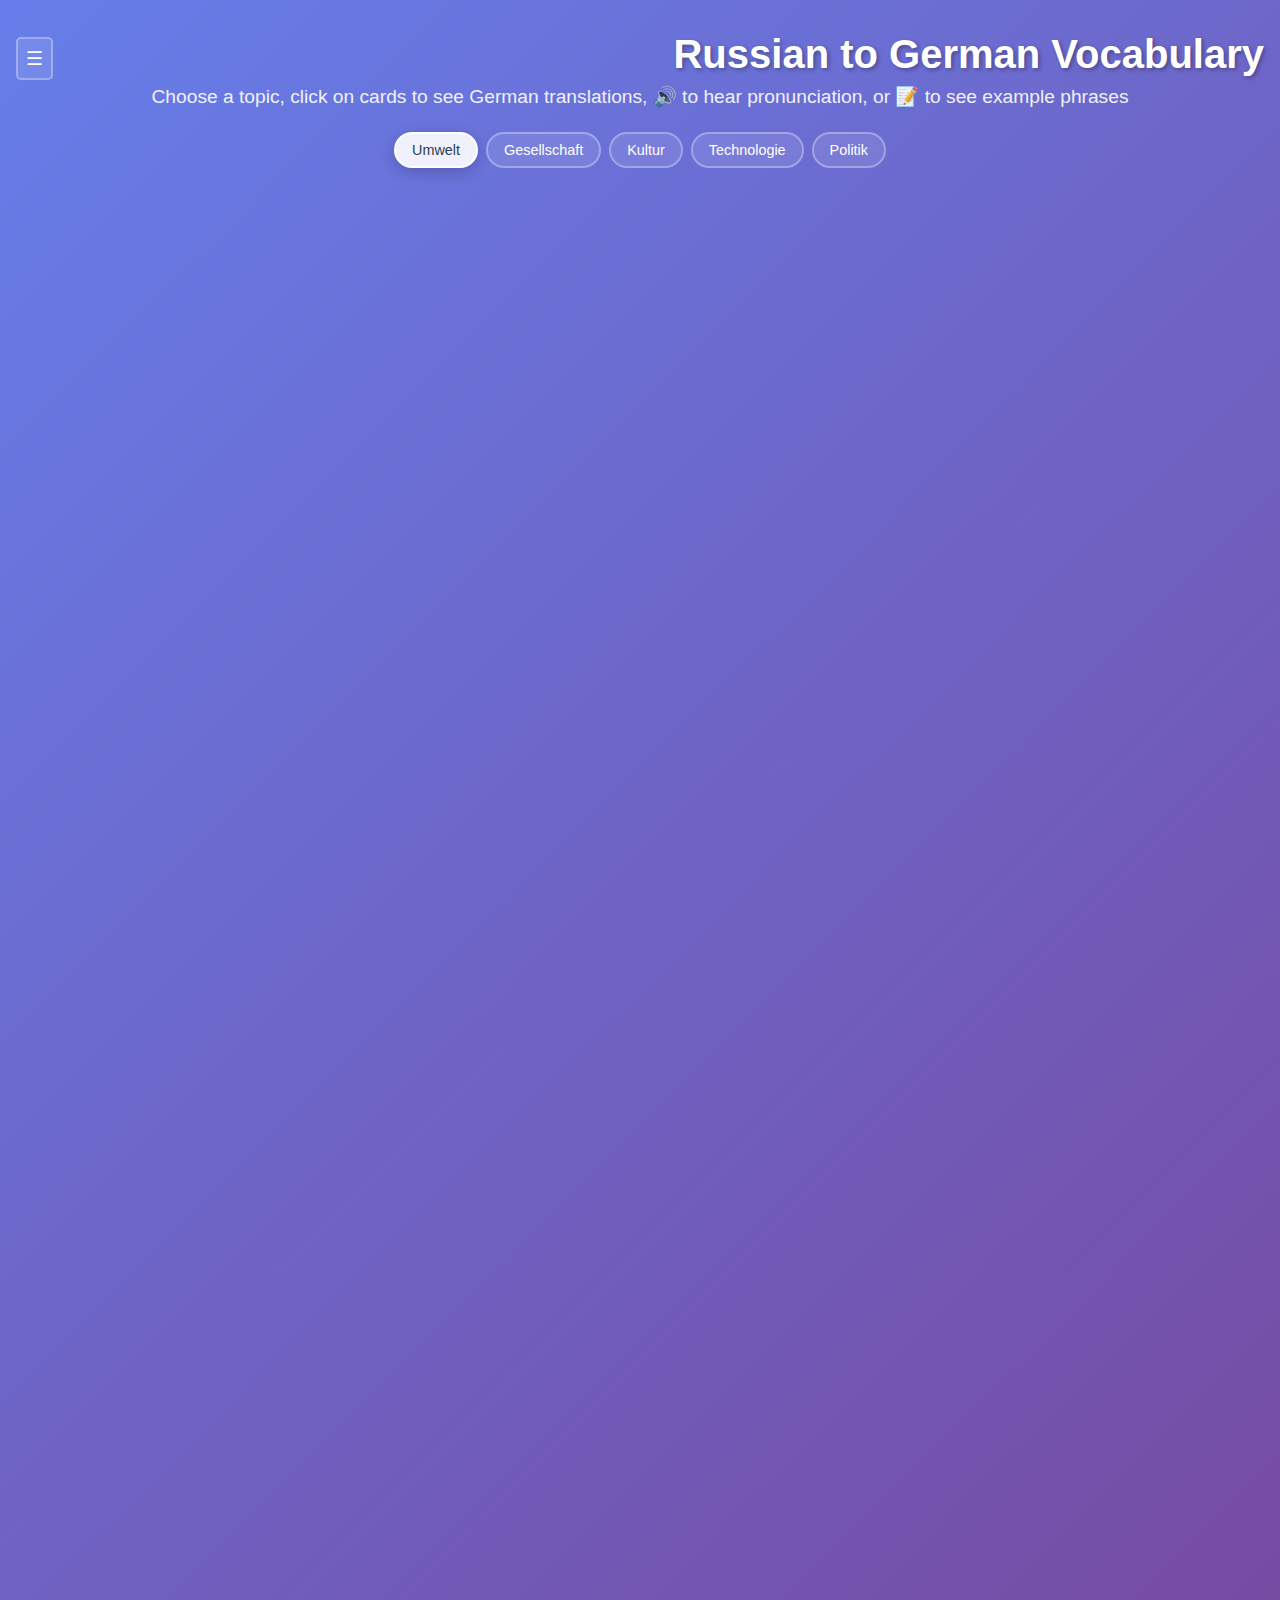
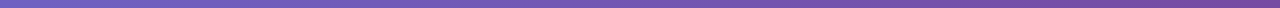
<file: index.html>
<!DOCTYPE html>
<html lang="de">
<head>
    <meta charset="UTF-8">
    <meta name="viewport" content="width=device-width, initial-scale=1.0">
    <title>German B2-C1 Learning Cards</title>
    <link rel="stylesheet" href="style.css">
</head>
<body>
    <header>
        <div class="header-content">
            <div class="burger-container">
                <button class="burger-menu" aria-label="Open menu">☰</button>
                <!-- Burger Menu Dropdown -->
                <div class="menu-dropdown">
                    <h2>Menu</h2>
                    <div class="menu-options">
                        <button class="menu-option" id="dictionary-btn">My Dictionary</button>
                        <button class="menu-option" id="test-btn">Practice Test</button>
                    </div>
                </div>
            </div>
            <h1>Russian to German Vocabulary</h1>
        </div>
        <p>Choose a topic, click on cards to see German translations, 🔊 to hear pronunciation, or 📝 to see example phrases</p>
        <nav class="topic-nav">
            <button class="topic-btn active" data-topic="environment">Umwelt</button>
            <button class="topic-btn" data-topic="society">Gesellschaft</button>
            <button class="topic-btn" data-topic="culture">Kultur</button>
            <button class="topic-btn" data-topic="technology">Technologie</button>
            <button class="topic-btn" data-topic="politics">Politik</button>
        </nav>
    </header>

    <!-- Dictionary Overlay -->
    <div class="dictionary-overlay">
        <div class="dictionary-content">
            <button class="close-dictionary">×</button>
            <h2>My Dictionary</h2>
            <div class="dictionary-cards">
                <!-- Dictionary cards will be added here -->
            </div>
        </div>
    </div>

    <!-- Test Overlay -->
    <div class="test-overlay">
        <div class="test-content">
            <button class="close-test">×</button>
            <h2>Practice Test</h2>
            <p>Click on a Russian word, then click on its German translation.</p>
            <div class="test-container">
                <div class="test-column">
                    <h3>Russian Words</h3>
                    <div class="russian-words">
                        <!-- Russian words will be added here -->
                    </div>
                </div>
                <div class="test-column">
                    <h3>German Words</h3>
                    <div class="german-words">
                        <!-- German words will be added here -->
                    </div>
                </div>
            </div>
            <div class="test-progress">
                <span class="correct-count">0</span> / <span class="total-count">0</span> correct
                <span class="mistakes-count">0</span> mistakes
            </div>
            <div class="test-controls">
                <button class="complete-test" style="display: none;">Complete Test</button>
                <button class="restart-test" style="display: none;">Restart Test</button>
            </div>
        </div>
    </div>

    <!-- Environment Topic -->
    <div class="cards-container topic-environment active">
        <!-- Cards will be generated dynamically -->
    </div>

    <!-- Society Topic -->
    <div class="cards-container topic-society">
        <!-- Cards will be generated dynamically -->
    </div>

    <!-- Culture Topic -->
    <div class="cards-container topic-culture">
        <!-- Cards will be generated dynamically -->
    </div>

    <!-- Technology Topic -->
    <div class="cards-container topic-technology">
        <!-- Cards will be generated dynamically -->
    </div>

    <!-- Politics Topic -->
    <div class="cards-container topic-politics">
        <!-- Cards will be generated dynamically -->
    </div>

    <script src="script.js"></script>
</body>
</html>
</file>
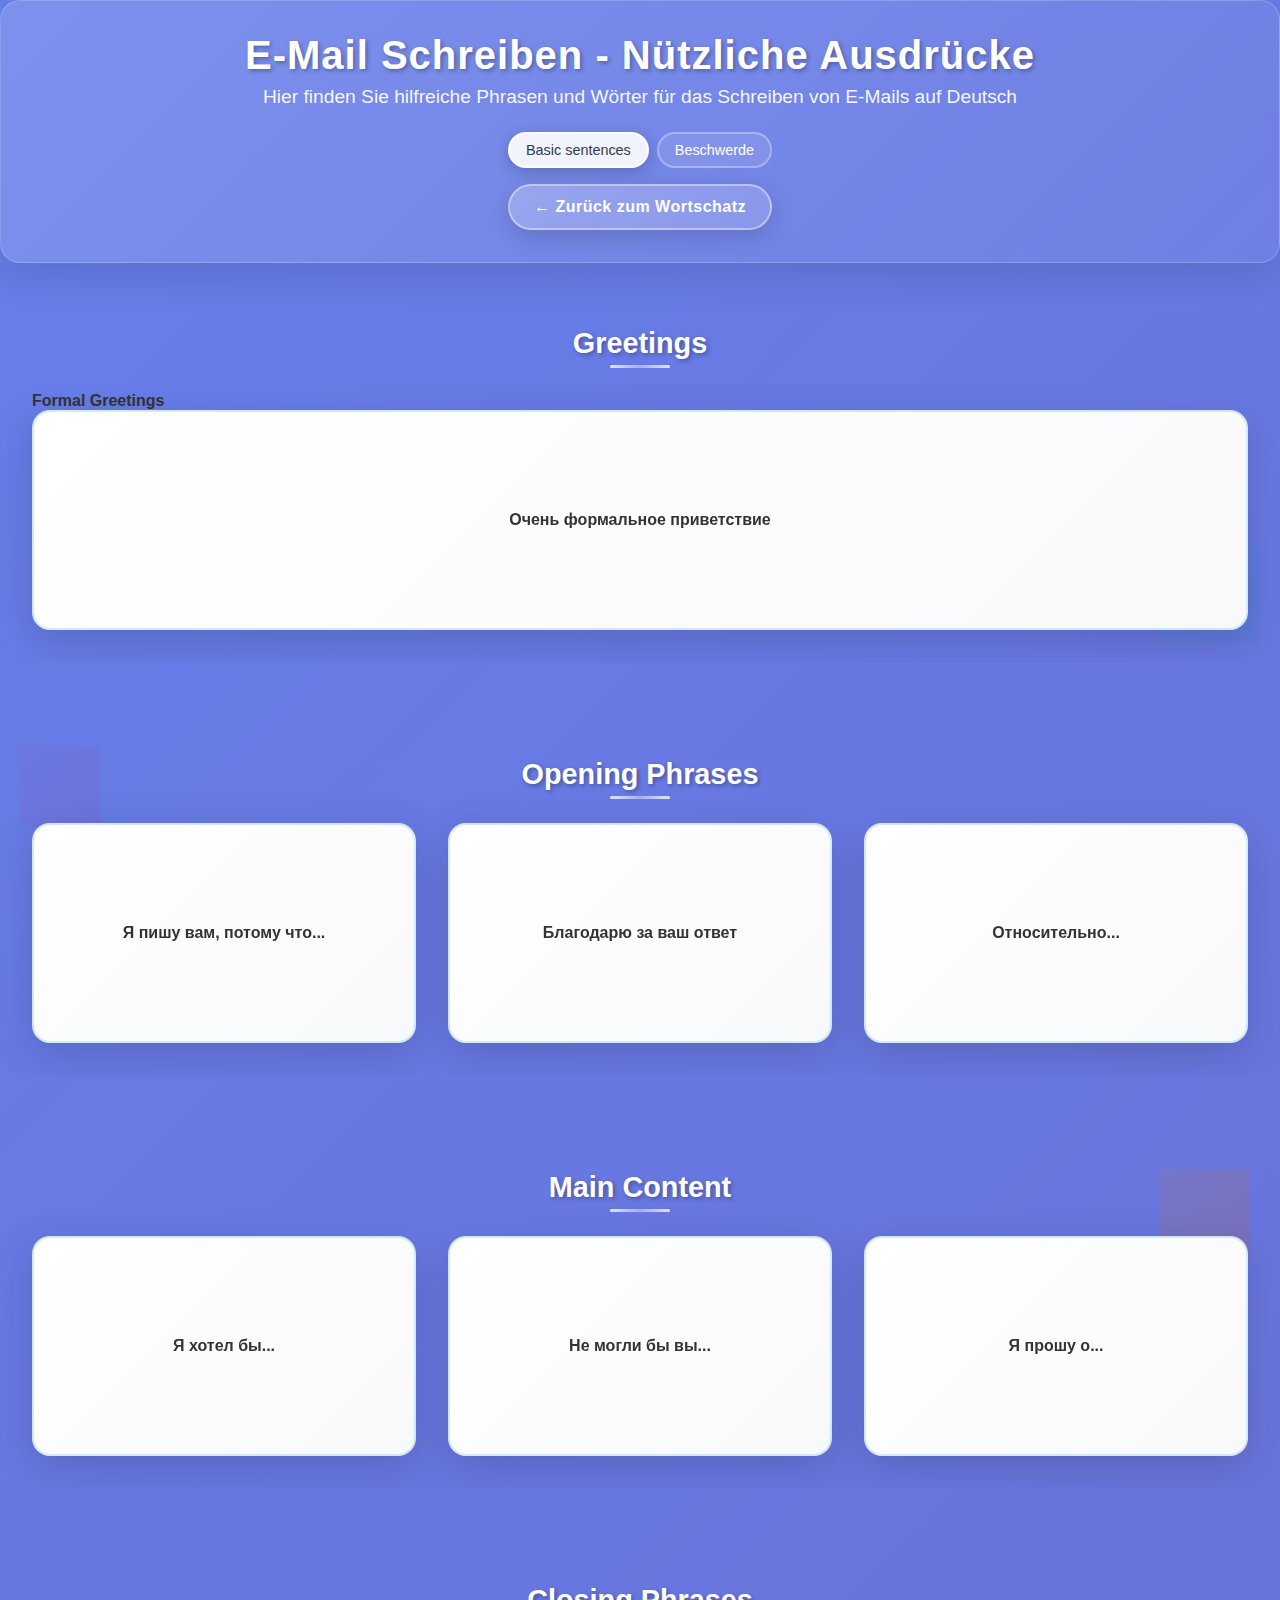
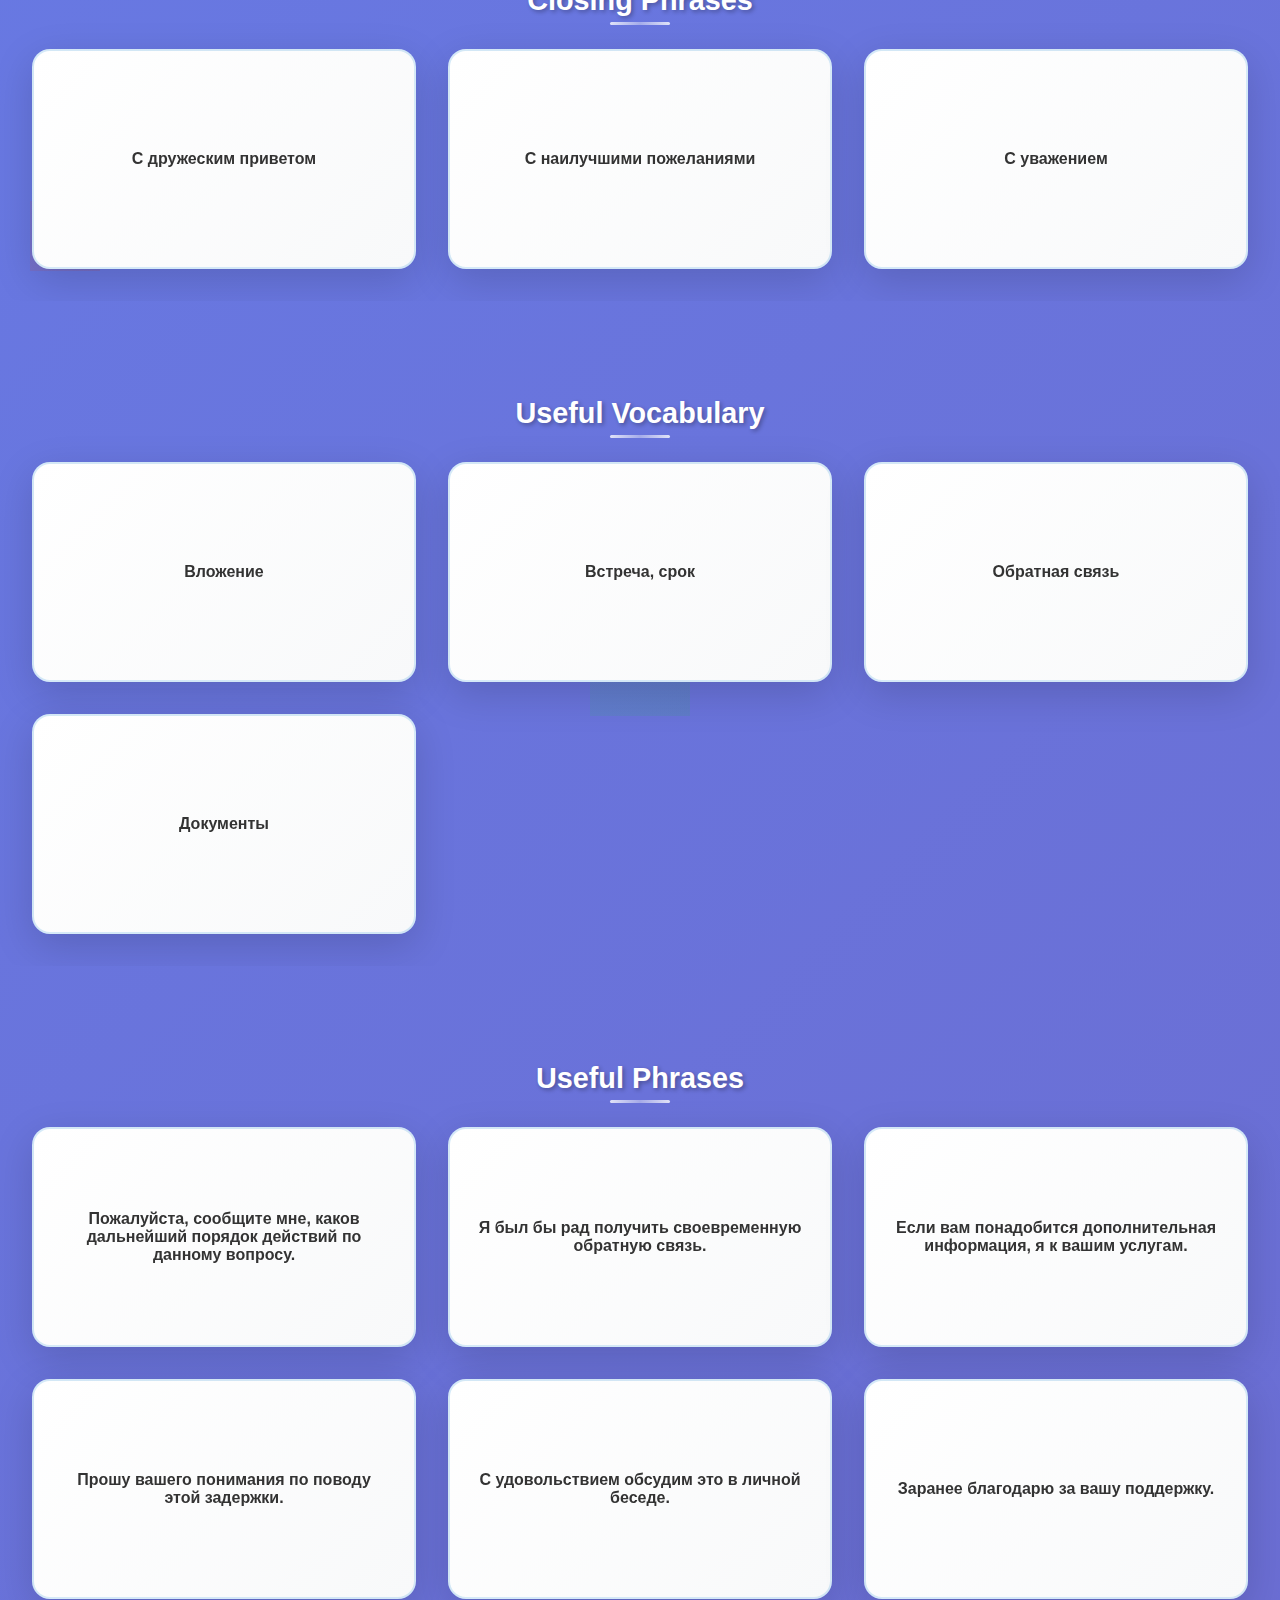
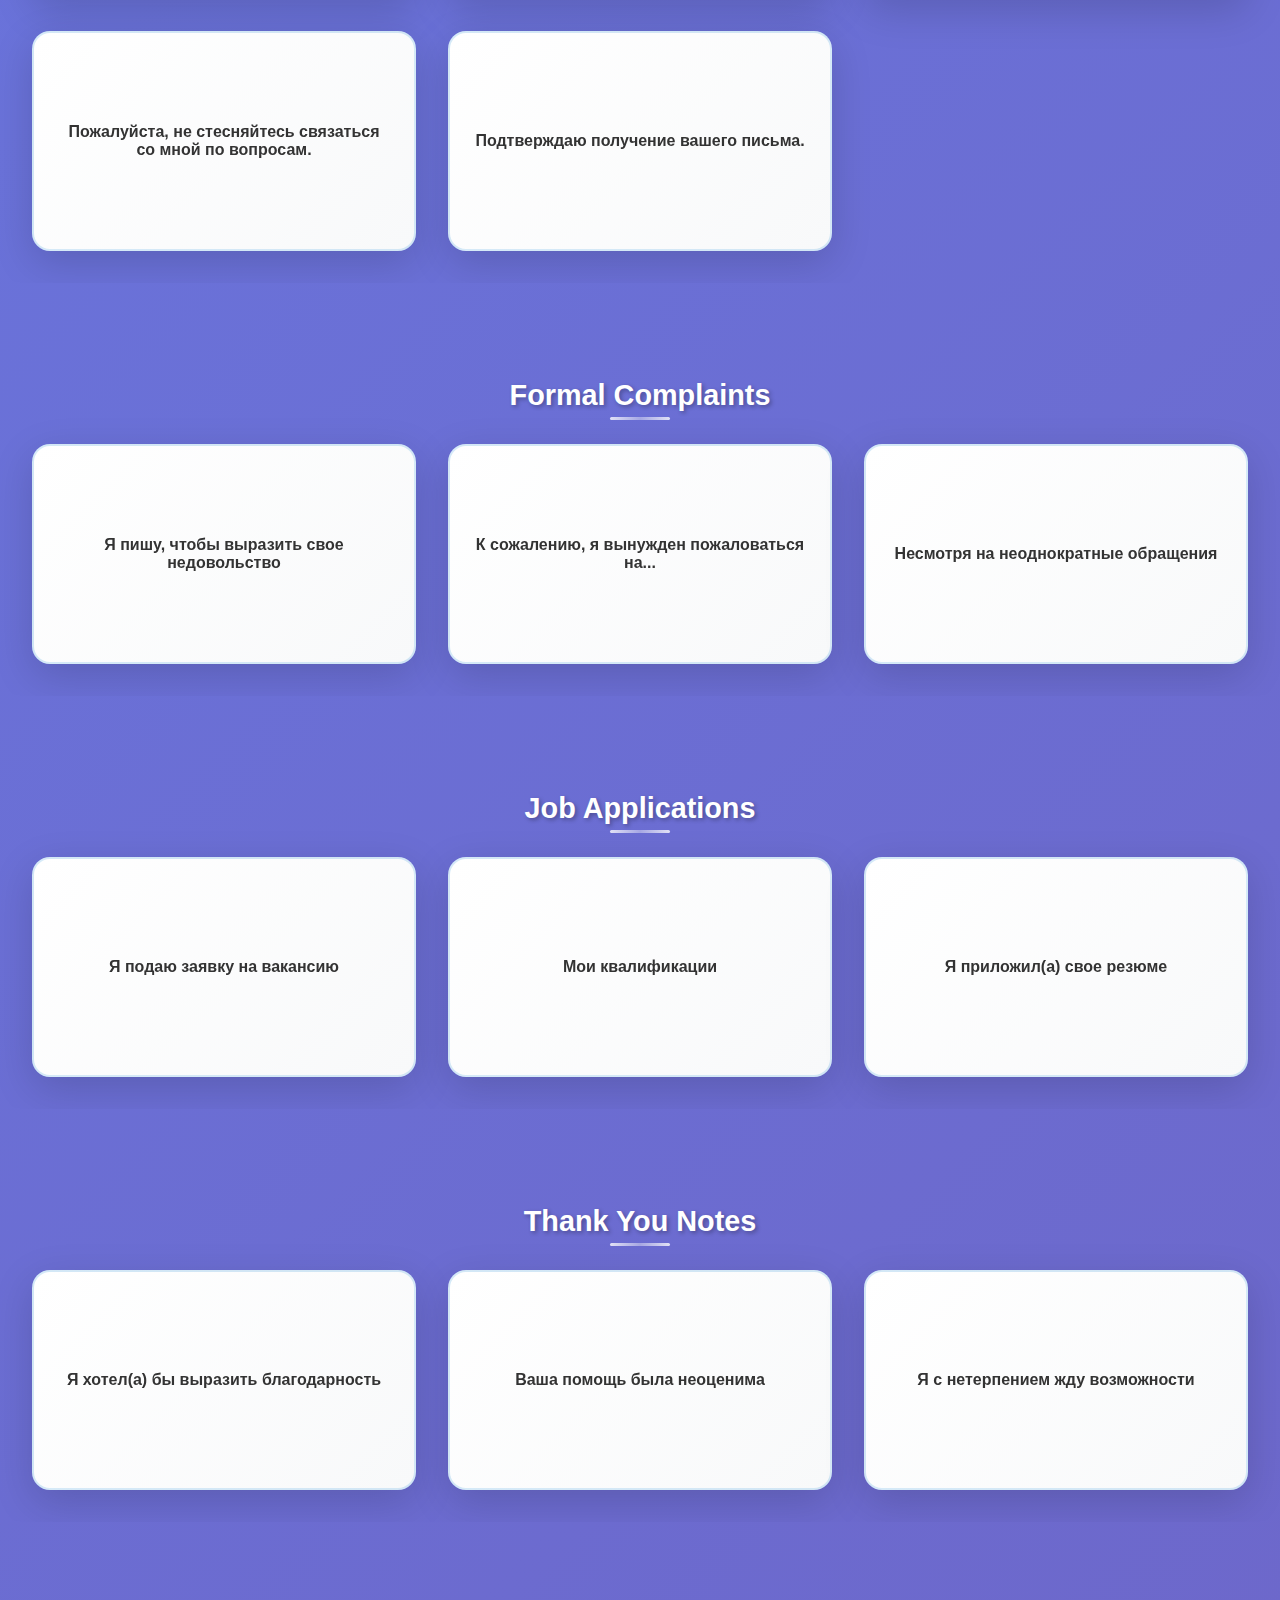
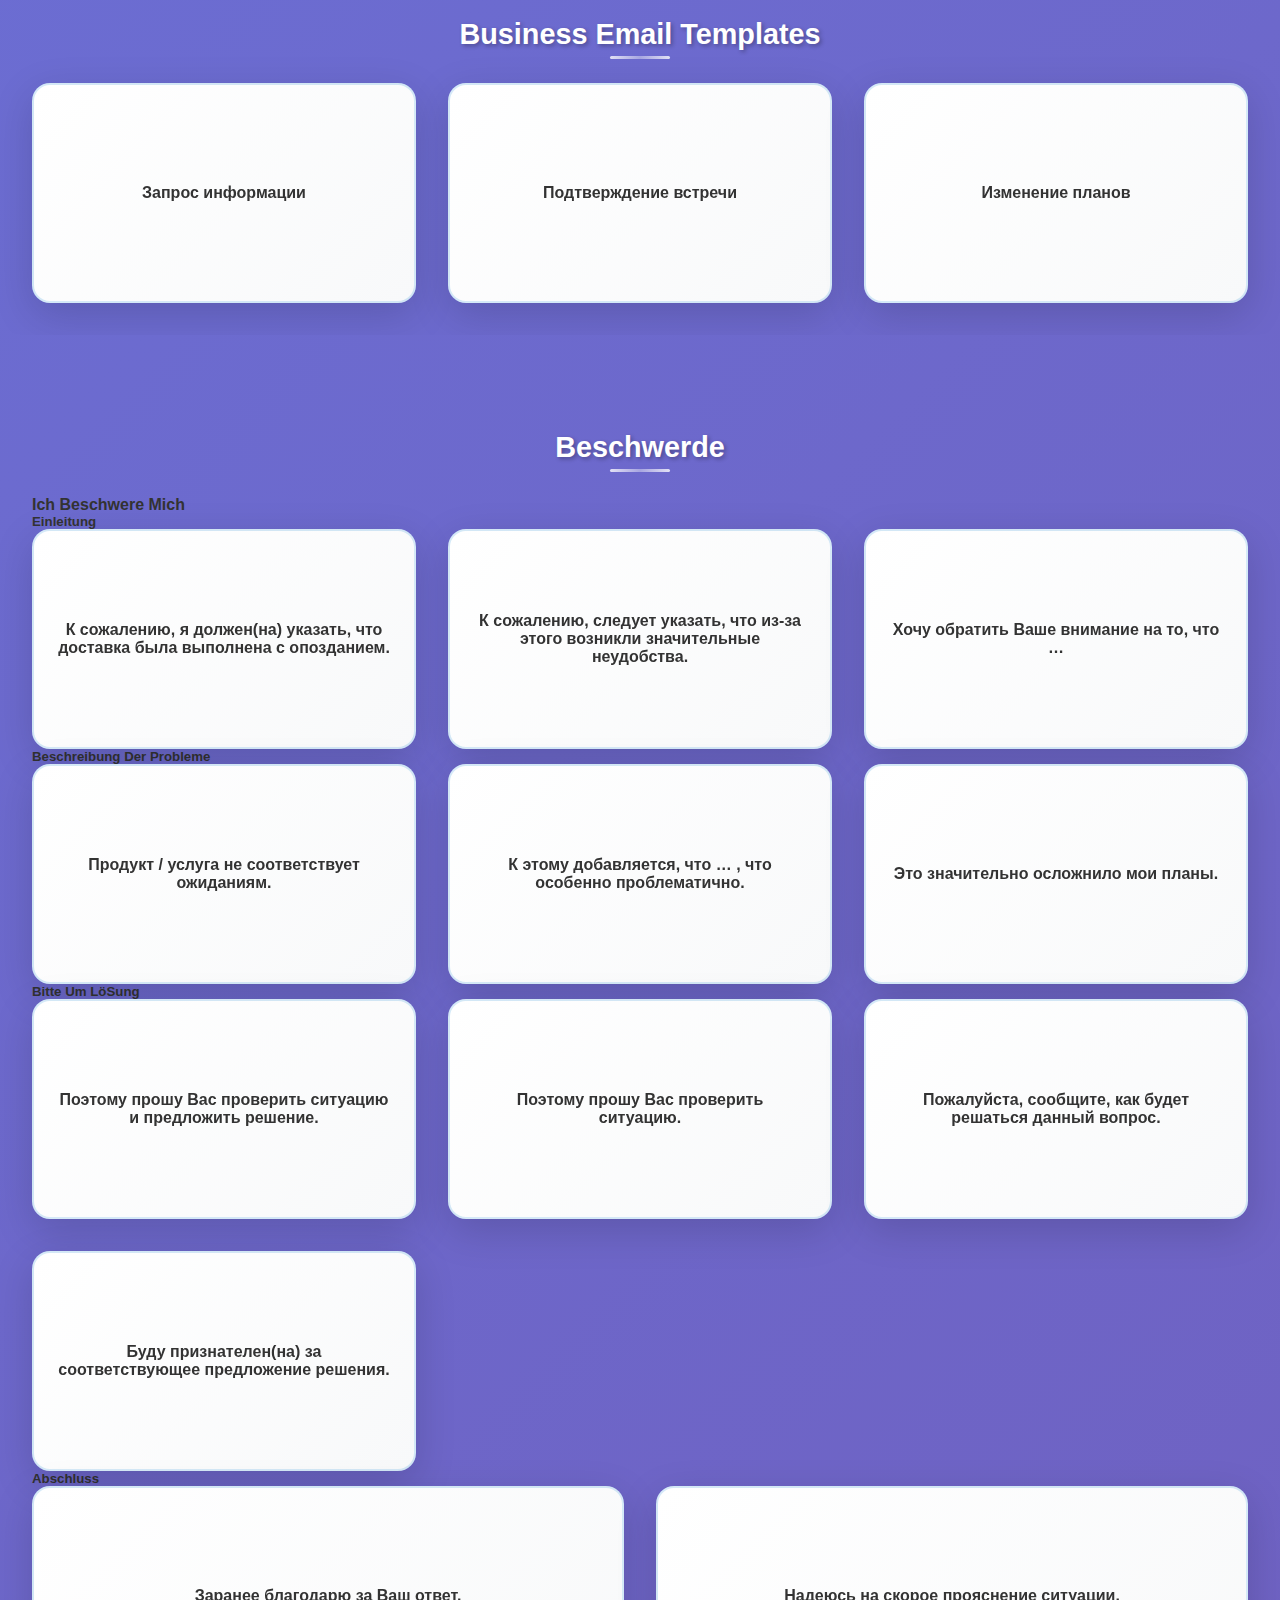
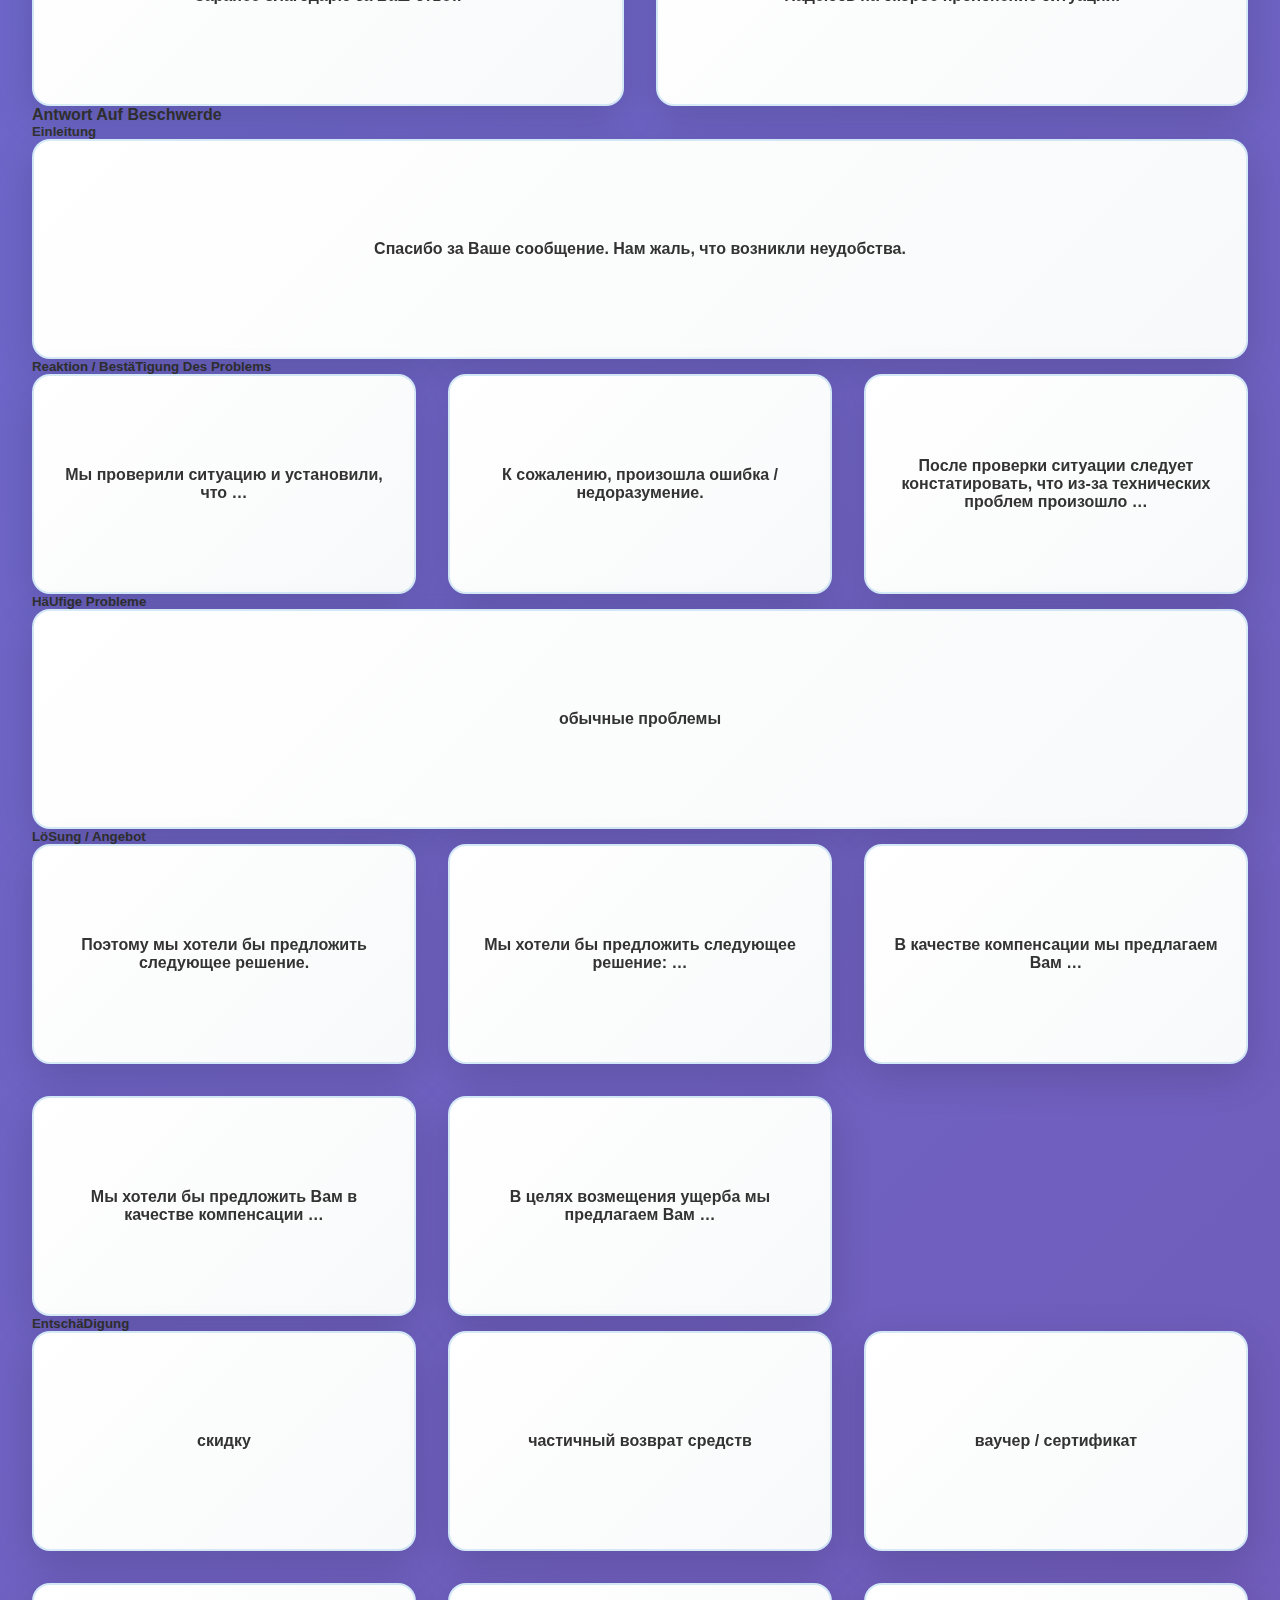
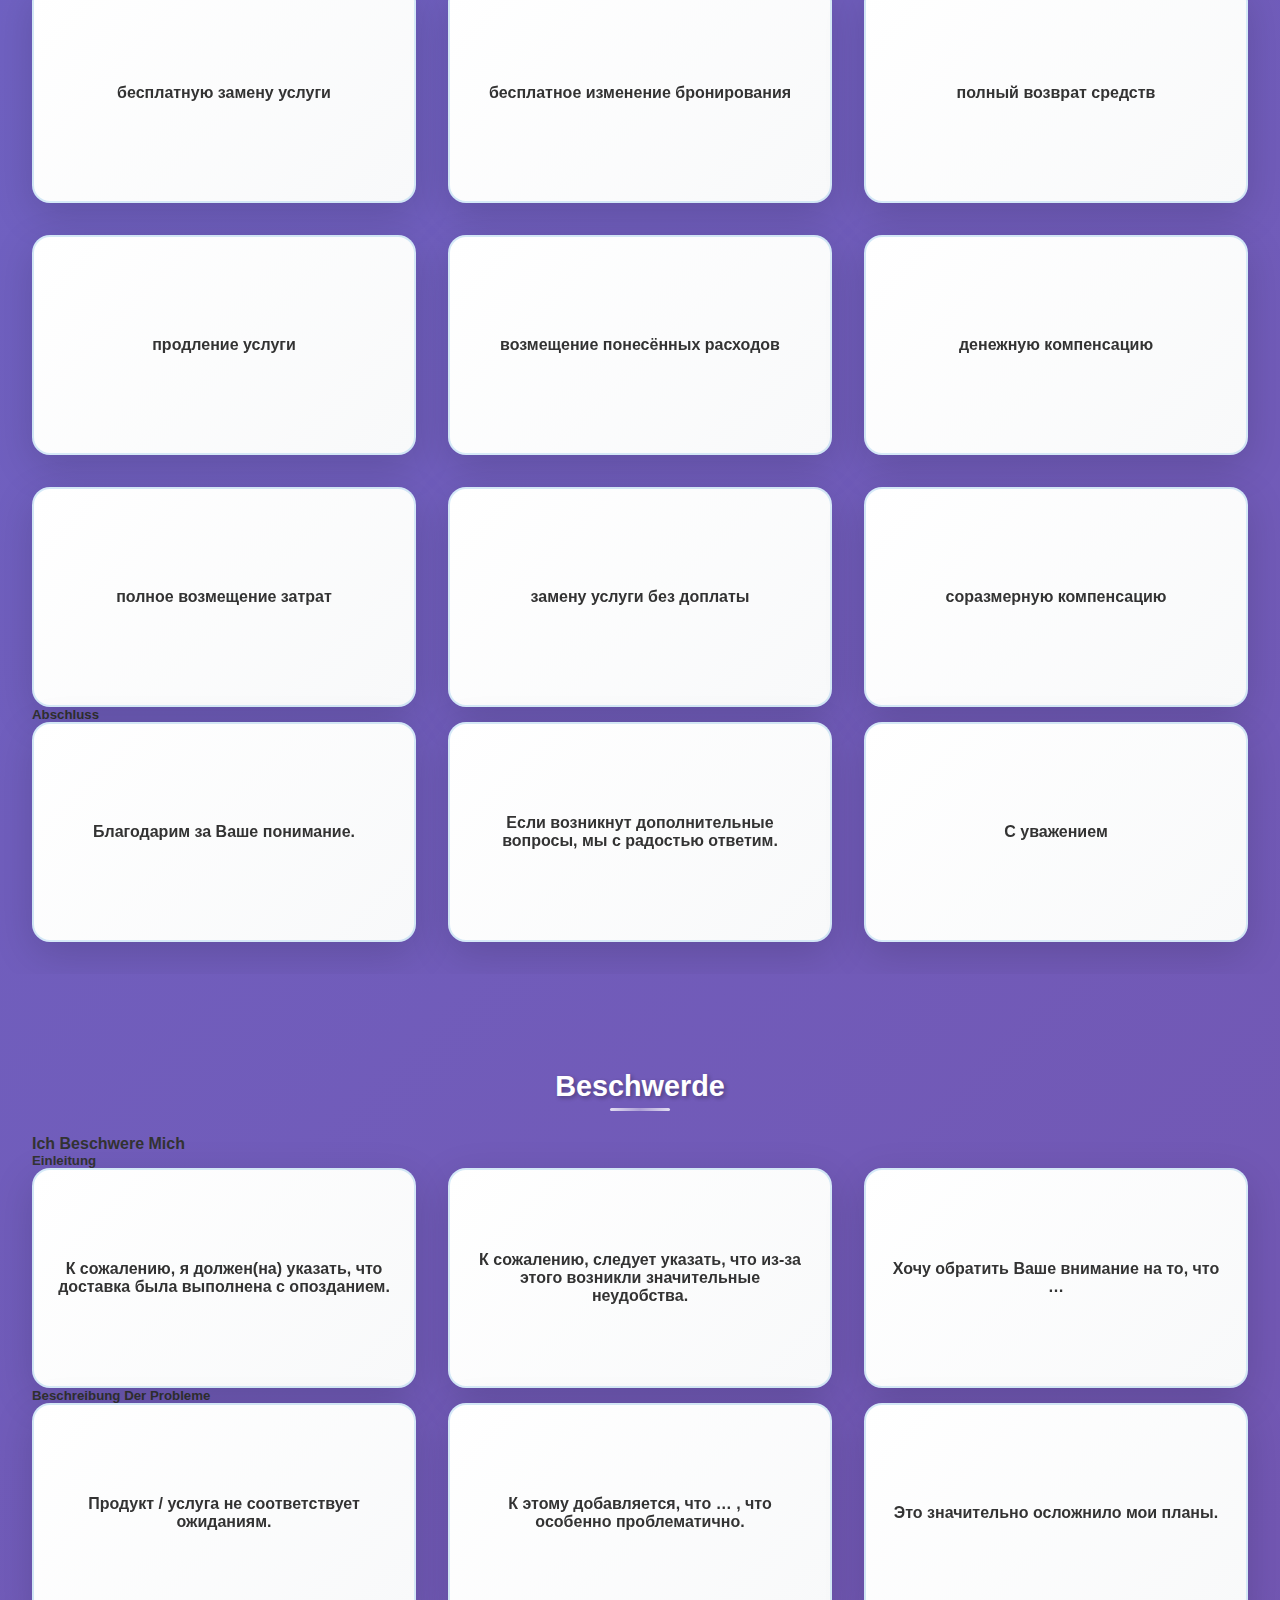
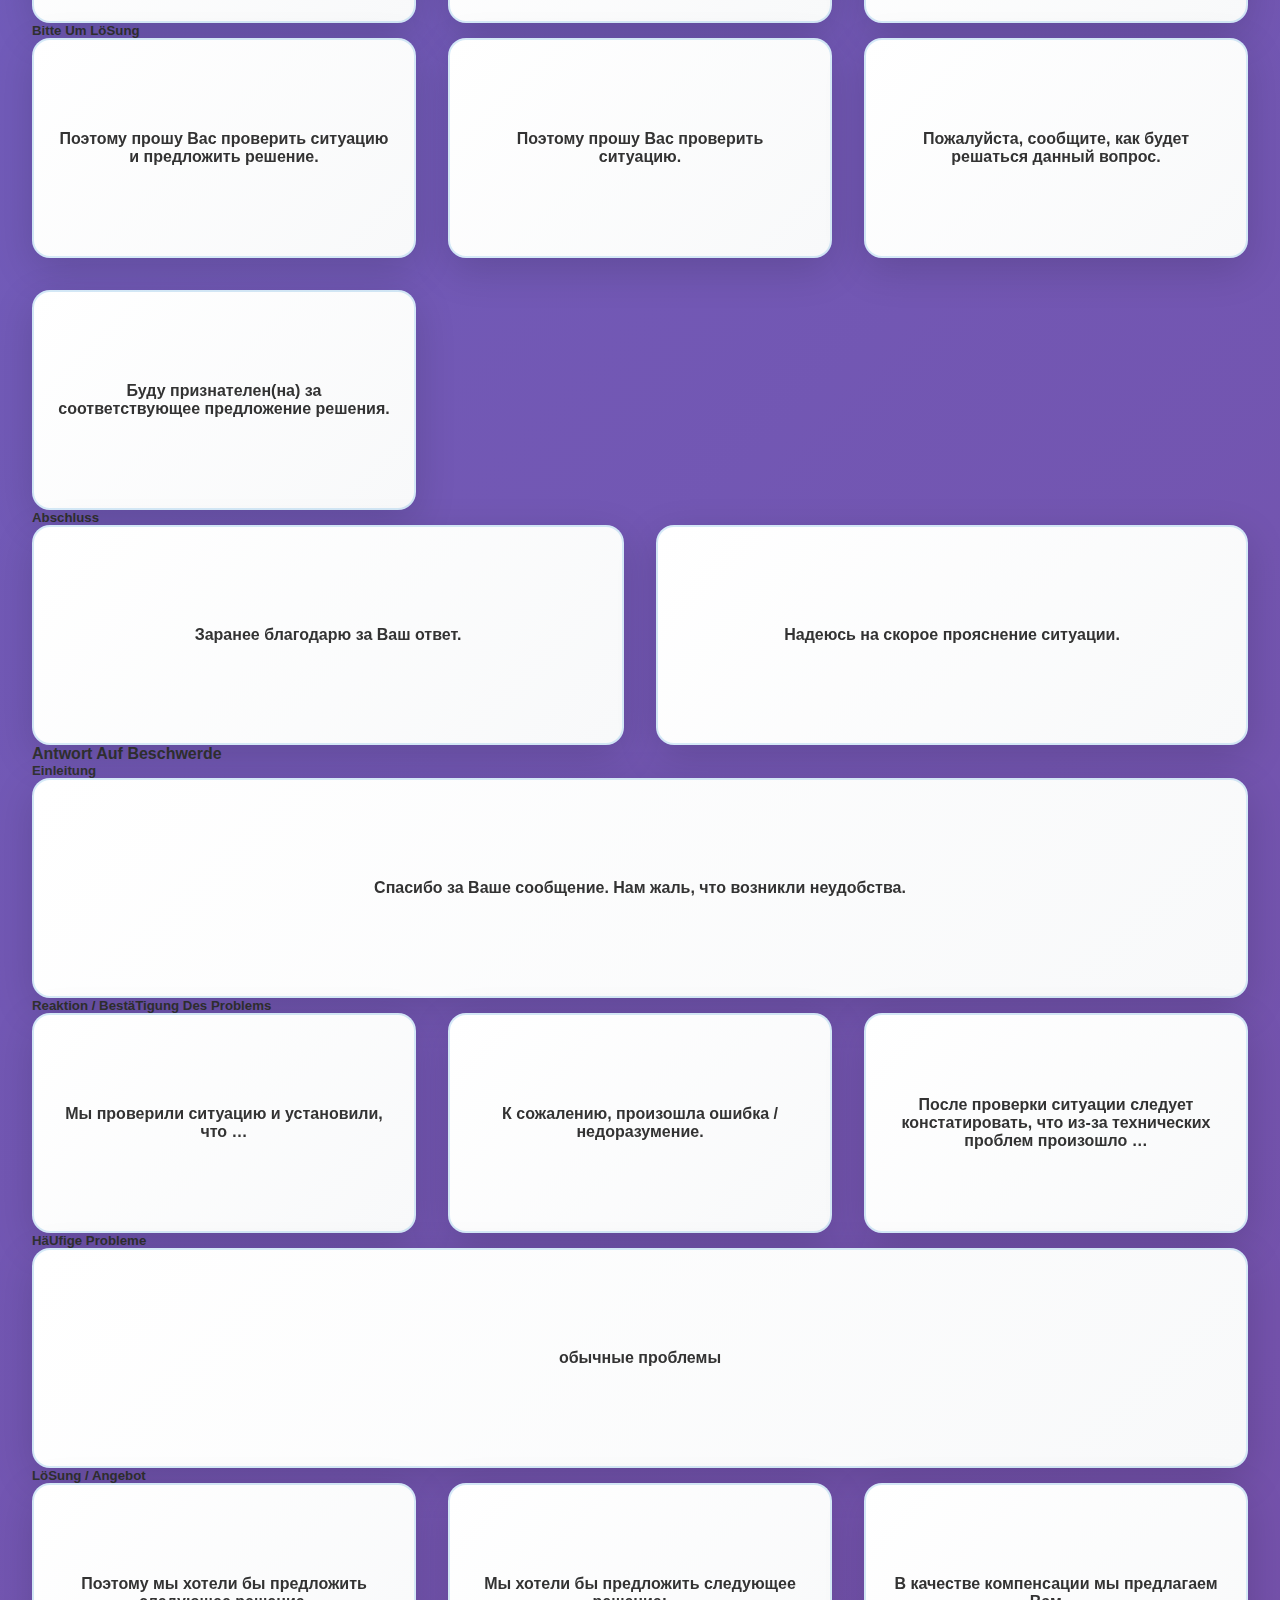
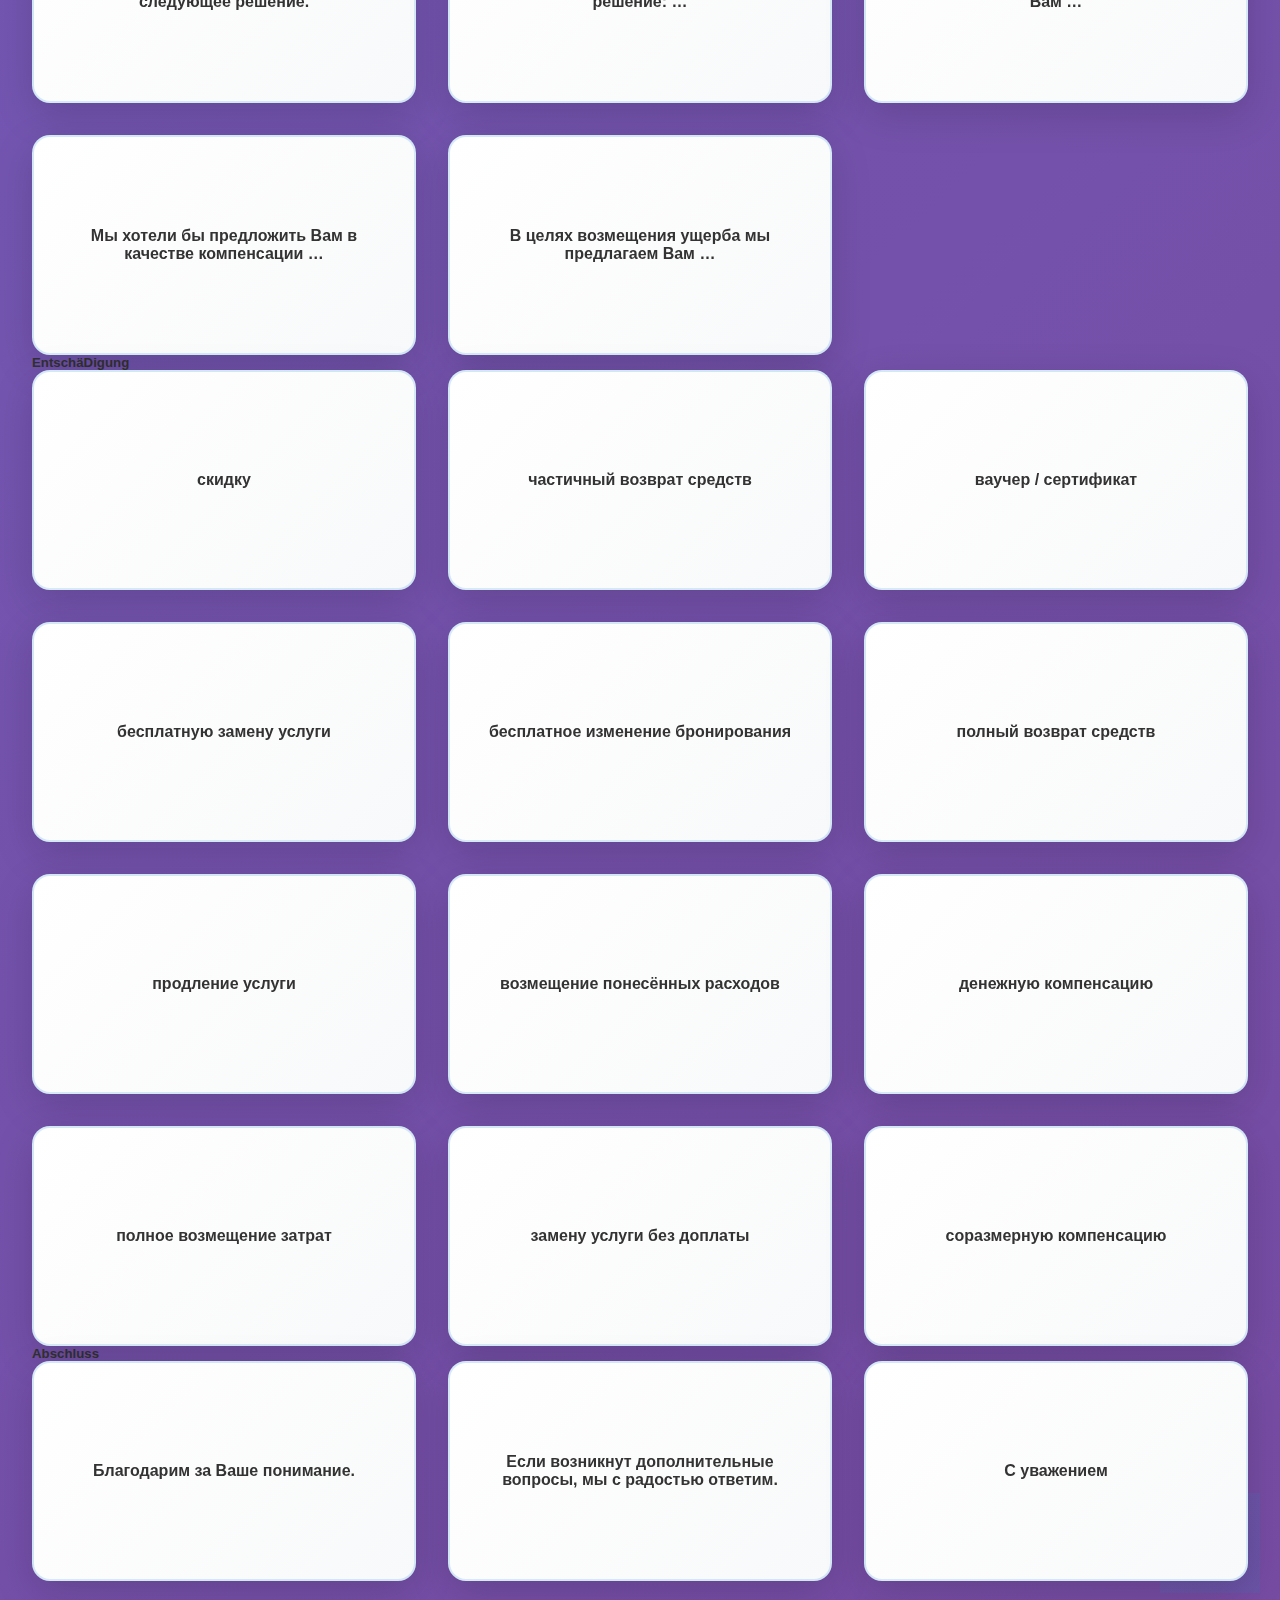
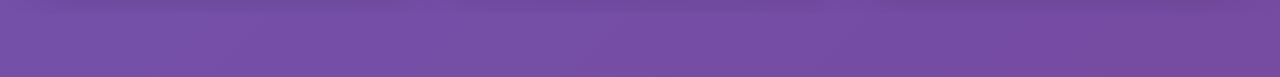
<file: email-writing.html>
<!DOCTYPE html>
<html lang="de">
<head>
    <meta charset="UTF-8">
    <meta name="viewport" content="width=device-width, initial-scale=1.0">
    <title>E-Mail Schreiben - German Email Writing Tips</title>
    <link rel="stylesheet" href="style.css">
</head>
<body>
<div class="email-header">
    <h2>E-Mail Schreiben - Nützliche Ausdrücke</h2>
    <p>Hier finden Sie hilfreiche Phrasen und Wörter für das Schreiben von E-Mails auf Deutsch</p>
        <nav class="topic-nav">
            <button class="topic-btn active" data-topic="environment">Basic sentences</button>
            <button class="topic-btn" data-topic="beschwerde">Beschwerde</button>
        </nav>
        <button class="back-to-vocab-btn">← Zurück zum Wortschatz</button>
</div>

<div class="email-cards topic-environment active">
    <!-- Cards will be generated dynamically from email-writing.txt -->
</div>
<div class="email-cards topic-beschwerde">
    <!-- Cards will be generated dynamically from email-writing.txt -->
</div>
    <script src="email-writing-script.js"></script>
</body>
</html>
</file>
<file: style.css>
/* Reset and base styles */
* {
    margin: 0;
    padding: 0;
    box-sizing: border-box;
}

body {
    font-family: 'Segoe UI', Tahoma, Geneva, Verdana, sans-serif;
    background: linear-gradient(135deg, #667eea 0%, #764ba2 100%);
    min-height: 100vh;
    color: #333;
}

header {
    text-align: center;
    padding: 2rem 1rem;
    color: white;
}

header .header-content {
    display: flex;
    justify-content: space-between;
    align-items: center;
    text-align: center;
}

/* Burger Container */
.burger-container {
    /* No longer needs positioning since it's in flex */
}



/* Header Buttons */
.header-buttons {
    display: flex;
    gap: 0.5rem;
}

.header-btn {
    background: rgba(255, 255, 255, 0.1);
    border: 2px solid rgba(255, 255, 255, 0.3);
    color: white;
    padding: 0.5rem 1rem;
    border-radius: 25px;
    cursor: pointer;
    font-size: 0.9rem;
    font-weight: 500;
    transition: all 0.3s ease;
}

.header-btn:hover {
    background: rgba(255, 255, 255, 0.2);
    border-color: rgba(255, 255, 255, 0.5);
    transform: translateY(-2px);
}

header h1 {
    font-size: 2.5rem;
    margin-bottom: 0.5rem;
    text-shadow: 2px 2px 4px rgba(0,0,0,0.3);
}

/* Burger Menu */
.burger-menu {
    background: rgba(255, 255, 255, 0.1);
    border: 2px solid rgba(255, 255, 255, 0.3);
    color: white;
    padding: 0.5rem;
    border-radius: 5px;
    cursor: pointer;
    font-size: 1.2rem;
    transition: all 0.3s ease;
    position: relative;
}

.burger-menu:hover {
    background: rgba(255, 255, 255, 0.2);
    border-color: rgba(255, 255, 255, 0.5);
}

header p {
    font-size: 1.2rem;
    opacity: 0.9;
    margin-bottom: 1.5rem;
}

/* Topic Navigation */
.topic-nav {
    display: flex;
    flex-wrap: wrap;
    gap: 0.5rem;
    justify-content: center;
    margin-bottom: 1rem;
}

.topic-btn {
    background: rgba(255, 255, 255, 0.1);
    border: 2px solid rgba(255, 255, 255, 0.3);
    color: white;
    padding: 0.5rem 1rem;
    border-radius: 25px;
    cursor: pointer;
    font-size: 0.9rem;
    font-weight: 500;
    transition: all 0.3s ease;
}

.topic-btn:hover {
    background: rgba(255, 255, 255, 0.2);
    border-color: rgba(255, 255, 255, 0.5);
    transform: translateY(-2px);
}

.topic-btn.active {
    background: rgba(255, 255, 255, 0.9);
    color: #2c3e50;
    border-color: rgba(255, 255, 255, 0.9);
    box-shadow: 0 4px 15px rgba(0,0,0,0.2);
}

/* Cards container */
.cards-container {
    display: none;
    padding: 2rem;
    max-width: 1200px;
    margin: 0 auto;
    grid-template-columns: repeat(auto-fit, minmax(300px, 1fr));
    gap: 2rem;
}

.cards-container.active {
    display: grid;
    animation: fadeInUp 0.8s ease-out;
    animation-fill-mode: both;
}

/* Staggered card animations */
.cards-container.active .card:nth-child(1) { animation-delay: 0.1s; }
.cards-container.active .card:nth-child(2) { animation-delay: 0.2s; }
.cards-container.active .card:nth-child(3) { animation-delay: 0.3s; }
.cards-container.active .card:nth-child(4) { animation-delay: 0.4s; }
.cards-container.active .card:nth-child(5) { animation-delay: 0.5s; }
.cards-container.active .card:nth-child(6) { animation-delay: 0.6s; }
.cards-container.active .card:nth-child(7) { animation-delay: 0.7s; }
.cards-container.active .card:nth-child(8) { animation-delay: 0.8s; }
.cards-container.active .card:nth-child(9) { animation-delay: 0.9s; }
.cards-container.active .card:nth-child(10) { animation-delay: 1.0s; }
.cards-container.active .card:nth-child(11) { animation-delay: 1.1s; }
.cards-container.active .card:nth-child(12) { animation-delay: 1.2s; }

/* Card styles */
.card {
    background-color: transparent;
    perspective: 1000px;
    height: 240px;
    cursor: pointer;
    animation: fadeInUp 0.6s ease-out;
    animation-fill-mode: both;
    opacity: 0;
}

@keyframes fadeInUp {
    from {
        opacity: 0;
        transform: translateY(30px);
    }
    to {
        opacity: 1;
        transform: translateY(0);
    }
}

.card-inner {
    position: relative;
    width: 100%;
    height: 100%;
    text-align: center;
    transition: transform 0.6s;
    transform-style: preserve-3d;
}

.card.flipped .card-inner {
    transform: rotateY(180deg);
}

.card-front,
.card-back {
    position: absolute;
    width: 100%;
    height: 100%;
    -webkit-backface-visibility: hidden;
    backface-visibility: hidden;
    border-radius: 18px;
    box-shadow: 0 10px 40px rgba(0,0,0,0.15);
    display: flex;
    flex-direction: column;
    justify-content: center;
    align-items: center;
    padding: 1.5rem;
    border: 2px solid transparent;
    transition: all 0.3s ease;
}

.card-front {
    background: linear-gradient(135deg, #fff 0%, #f8f9fa 100%);
    color: #333;
    border: 2px solid rgba(52, 152, 219, 0.1);
}

.card-front:hover {
    border-color: rgba(52, 152, 219, 0.3);
    transform: translateY(-2px);
}

.card-back {
    background: linear-gradient(135deg, #ff6b6b 0%, #ffa500 100%);
    color: white;
    transform: rotateY(180deg);
    border: 2px solid rgba(255, 107, 107, 0.3);
}

.card-back:hover {
    border-color: rgba(255, 255, 255, 0.4);
    transform: rotateY(180deg) translateY(-2px);
}

/* Article-based card backgrounds and borders */
.article-der .card-back {
    background: linear-gradient(135deg, #3498db 0%, #5dade2 100%);
    border-color: rgba(52, 152, 219, 0.5);
}

.article-der .card-front {
    border-color: rgba(52, 152, 219, 0.2);
}

.article-der .card-front:hover {
    border-color: rgba(52, 152, 219, 0.4);
}

.article-die .card-back {
    background: linear-gradient(135deg, #e74c3c 0%, #ec7063 100%);
    border-color: rgba(231, 76, 60, 0.5);
}

.article-die .card-front {
    border-color: rgba(231, 76, 60, 0.2);
}

.article-die .card-front:hover {
    border-color: rgba(231, 76, 60, 0.4);
}

.article-das .card-back {
    background: linear-gradient(135deg, #27ae60 0%, #58d68d 100%);
    border-color: rgba(39, 174, 96, 0.5);
}

.article-das .card-front {
    border-color: rgba(39, 174, 96, 0.2);
}

.article-das .card-front:hover {
    border-color: rgba(39, 174, 96, 0.4);
}

/* Enhanced card styling for German-Russian vocabulary */
.card-front h2 {
    font-size: 1.8rem;
    margin-bottom: 0.5rem;
    color: #2c3e50;
    font-weight: 600;
    letter-spacing: 0.5px;
}

.card-front h2::after {
    content: "🇷🇺";
    font-size: 1rem;
    margin-left: 0.5rem;
    opacity: 0.7;
}

.card-back h2 {
    font-size: 1.6rem;
    margin-bottom: 0.5rem;
    text-shadow: 2px 2px 4px rgba(0,0,0,0.3);
    font-weight: 600;
    letter-spacing: 0.3px;
}

.card-back h2::after {
    content: "🇩🇪";
    font-size: 0.9rem;
    margin-left: 0.5rem;
    opacity: 0.9;
}

.card-front p,
.card-back p {
    font-size: 0.9rem;
    opacity: 0.8;
    font-style: italic;
}

.date-added {
    font-size: 0.8rem;
    opacity: 0.7;
    font-style: normal;
    margin-top: 0.5rem;
    color: rgba(255, 255, 255, 0.9);
    text-shadow: 1px 1px 2px rgba(0,0,0,0.5);
}

/* Audio and Examples button styles */
.audio-btn {
    position: absolute;
    top: 10px;
    right: 60px;
    background: rgba(255, 255, 255, 0.9);
    border: 2px solid rgba(0, 0, 0, 0.1);
    border-radius: 50%;
    width: 40px;
    height: 40px;
    cursor: pointer;
    font-size: 1.2rem;
    display: flex;
    align-items: center;
    justify-content: center;
    transition: all 0.3s ease;
    box-shadow: 0 2px 8px rgba(0,0,0,0.1);
}

.audio-btn:hover {
    background: rgba(255, 255, 255, 1);
    border-color: rgba(0, 0, 0, 0.2);
    transform: scale(1.1);
    box-shadow: 0 4px 12px rgba(0,0,0,0.2);
}

.audio-btn:active {
    transform: scale(0.95);
}

.audio-btn.playing {
    background: rgba(52, 152, 219, 0.9);
    color: white;
    animation: pulse 1s infinite;
}

.examples-btn {
    position: absolute;
    top: 10px;
    right: 10px;
    background: rgba(46, 204, 113, 0.9);
    border: 2px solid rgba(0, 0, 0, 0.1);
    border-radius: 50%;
    width: 40px;
    height: 40px;
    cursor: pointer;
    font-size: 1.2rem;
    display: flex;
    align-items: center;
    justify-content: center;
    transition: all 0.3s ease;
    box-shadow: 0 2px 8px rgba(0,0,0,0.1);
}

.examples-btn:hover {
    background: rgba(46, 204, 113, 1);
    border-color: rgba(0, 0, 0, 0.2);
    transform: scale(1.1);
    box-shadow: 0 4px 12px rgba(0,0,0,0.2);
}

.examples-btn:active {
    transform: scale(0.95);
}

.examples-btn.active {
    background: rgba(39, 174, 96, 0.9);
    transform: scale(1.1);
}

/* Examples modal/overlay */
.examples-overlay {
    position: fixed;
    top: 0;
    left: 0;
    width: 100%;
    height: 100%;
    background: rgba(0, 0, 0, 0.8);
    display: flex;
    justify-content: center;
    align-items: center;
    z-index: 3000;
    opacity: 0;
    visibility: hidden;
    transition: all 0.3s ease;
}

.examples-overlay.active {
    opacity: 1;
    visibility: visible;
}

.examples-content {
    background: white;
    border-radius: 15px;
    padding: 2rem;
    max-width: 600px;
    max-height: 80vh;
    overflow-y: auto;
    position: relative;
    box-shadow: 0 20px 60px rgba(0,0,0,0.3);
}

.examples-content h3 {
    margin-top: 0;
    color: #2c3e50;
    border-bottom: 2px solid #3498db;
    padding-bottom: 0.5rem;
}

.examples-content .close-btn {
    position: absolute;
    top: 10px;
    right: 15px;
    background: none;
    border: none;
    font-size: 2rem;
    cursor: pointer;
    color: #666;
    line-height: 1;
}

.examples-content .close-btn:hover {
    color: #333;
}

.example-item {
    margin: 1rem 0;
    padding: 1rem;
    background: #f8f9fa;
    border-radius: 8px;
    border-left: 4px solid #3498db;
}

.example-item .german {
    font-weight: bold;
    color: #2c3e50;
    margin-bottom: 0.5rem;
}

.example-item .russian {
    color: #e74c3c;
    font-style: italic;
}

/* New modal styles for email examples */
.examples-modal {
    position: fixed;
    top: 0;
    left: 0;
    width: 100%;
    height: 100%;
    background: rgba(0, 0, 0, 0.8);
    display: flex;
    justify-content: center;
    align-items: center;
    z-index: 4000;
    animation: fadeIn 0.3s ease;
}

@keyframes fadeIn {
    from { opacity: 0; }
    to { opacity: 1; }
}

.modal-content {
    background: white;
    border-radius: 15px;
    padding: 2rem;
    max-width: 900px;
    max-height: 80vh;
    overflow-y: auto;
    position: relative;
    box-shadow: 0 20px 60px rgba(0,0,0,0.3);
    animation: slideIn 0.3s ease;
}

@keyframes slideIn {
    from {
        opacity: 0;
        transform: translateY(-50px);
    }
    to {
        opacity: 1;
        transform: translateY(0);
    }
}

.modal-content .close-btn {
    position: absolute;
    top: 10px;
    right: 15px;
    background: none;
    border: none;
    font-size: 2rem;
    cursor: pointer;
    color: #666;
    line-height: 1;
}

.modal-content .close-btn:hover {
    color: #333;
}

.modal-content h3 {
    margin-top: 0;
    color: #2c3e50;
    border-bottom: 2px solid #3498db;
    padding-bottom: 0.5rem;
}

.examples-list .example-item {
    margin: 1rem 0;
    padding: 0;
    background: transparent;
    border-radius: 8px;
    border: none;
}

.examples-list .example-card {
    margin: 0;
    height: 280px;
}

.speak-btn {
    background: none;
    border: none;
    font-size: 1.2rem;
    cursor: pointer;
    margin-left: 0.5rem;
    transition: all 0.3s ease;
    opacity: 0.7;
}

.speak-btn:hover {
    opacity: 1;
    transform: scale(1.2);
}

@keyframes pulse {
    0% { transform: scale(1); }
    50% { transform: scale(1.05); }
    100% { transform: scale(1); }
}

/* Hover effects */
.card:hover {
    transform: translateY(-5px);
    transition: transform 0.3s ease;
}

.card:hover .card-front,
.card:hover .card-back {
    box-shadow: 0 12px 40px rgba(0,0,0,0.2);
}

/* Responsive design */
@media (max-width: 768px) {
    .cards-container {
        grid-template-columns: 1fr;
        padding: 1rem;
    }

    header h1 {
        font-size: 2rem;
    }

    header p {
        font-size: 1rem;
    }

    .card {
        height: 220px;
    }

    .card-front h2,
    .card-back h2 {
        font-size: 1.3rem;
    }
}

/* Arrow button */
.arrow-btn {
    position: absolute;
    top: 10px;
    right: 10px;
    background: rgba(52, 152, 219, 0.9);
    border: 3px solid rgba(255, 255, 255, 0.8);
    border-radius: 50%;
    width: 50px;
    height: 50px;
    cursor: pointer;
    font-size: 1.5rem;
    font-weight: bold;
    display: flex;
    align-items: center;
    justify-content: center;
    transition: all 0.3s ease;
    box-shadow: 0 4px 12px rgba(0,0,0,0.2);
    color: white;
    z-index: 10;
}

.arrow-btn:hover {
    background: rgba(52, 152, 219, 1);
    border-color: rgba(255, 255, 255, 1);
    transform: scale(1.2);
    box-shadow: 0 6px 16px rgba(0,0,0,0.3);
}

.arrow-btn:active {
    transform: scale(0.9);
}

/* Menu dropdown */
.menu-dropdown {
    position: absolute;
    top: 100px;
    left: 20px;
    background: white;
    border-radius: 8px;
    box-shadow: 0 4px 20px rgba(0,0,0,0.2);
    min-width: 200px;
    z-index: 100000 !important;
    opacity: 0;
    visibility: hidden;
    transform: translateY(-10px);
    transition: all 0.3s ease;
    border: 1px solid #ddd;
}

.menu-dropdown.active {
    opacity: 1;
    visibility: visible;
    transform: translateY(0);
}

.menu-dropdown h2 {
    margin: 0;
    padding: 1rem;
    color: #2c3e50;
    border-bottom: 1px solid #eee;
    font-size: 1.2rem;
}

/* Menu options */
.menu-options {
    margin-top: 1rem;
}

.menu-option {
    display: block;
    width: 100%;
    padding: 1rem;
    background: #3498db;
    color: white;
    border: none;
    border-radius: 8px;
    font-size: 1rem;
    cursor: pointer;
    transition: all 0.3s ease;
    margin-bottom: 0.5rem;
}

.menu-option:hover {
    background: #2980b9;
    transform: translateY(-2px);
    box-shadow: 0 4px 15px rgba(0,0,0,0.2);
}

.menu-option:active {
    transform: translateY(0);
}

/* Dictionary overlay */
.dictionary-overlay {
    position: fixed;
    top: 0;
    left: 0;
    width: 100%;
    height: 100%;
    background: rgba(0, 0, 0, 0.8);
    display: flex;
    justify-content: center;
    align-items: center;
    z-index: 2000;
    opacity: 0;
    visibility: hidden;
    transition: all 0.3s ease;
}

.dictionary-overlay.active {
    opacity: 1;
    visibility: visible;
}

.dictionary-content {
    background: white;
    border-radius: 15px;
    padding: 2rem;
    max-width: 1200px;
    max-height: 80vh;
    overflow-y: auto;
    position: relative;
    box-shadow: 0 20px 60px rgba(0,0,0,0.3);
    width: 95%;
}

.dictionary-content .close-dictionary {
    position: absolute;
    top: 10px;
    right: 15px;
    background: none;
    border: none;
    font-size: 2rem;
    cursor: pointer;
    color: #666;
    line-height: 1;
}

.dictionary-content .close-dictionary:hover {
    color: #333;
}

.dictionary-content h2 {
    margin-top: 0;
    color: #2c3e50;
    border-bottom: 2px solid #3498db;
    padding-bottom: 0.5rem;
}

/* Dictionary cards */
.dictionary-cards {
    display: flex;
    flex-direction: column;
    gap: 1rem;
    margin-top: 1rem;
}

.date-header-container {
    display: flex;
    justify-content: space-between;
    align-items: center;
    margin: 2rem 0 1rem 0;
    padding: 0.5rem 1rem;
    background: rgba(52, 152, 219, 0.1);
    border-radius: 8px;
    border: 1px solid rgba(52, 152, 219, 0.2);
    cursor: pointer;
    transition: all 0.3s ease;
}

.date-header-container:hover {
    background: rgba(52, 152, 219, 0.15);
    border-color: rgba(52, 152, 219, 0.3);
}

.date-header-container.selected {
    background: rgba(46, 204, 113, 0.1);
    border-color: rgba(46, 204, 113, 0.3);
}

.date-header-container.selected:hover {
    background: rgba(46, 204, 113, 0.15);
    border-color: rgba(46, 204, 113, 0.4);
}

.date-header {
    color: #2c3e50;
    font-size: 1.3rem;
    font-weight: bold;
    margin: 0;
    display: flex;
    align-items: center;
    gap: 0.5rem;
}

.date-header::before {
    content: '▶';
    font-size: 0.8rem;
    transition: transform 0.3s ease;
    color: #666;
}

.date-header-container.expanded .date-header::before {
    transform: rotate(90deg);
}

.select-date-btn {
    background: rgba(52, 152, 219, 0.8);
    color: white;
    border: none;
    padding: 0.5rem 1rem;
    border-radius: 20px;
    cursor: pointer;
    font-size: 0.9rem;
    font-weight: bold;
    transition: all 0.3s ease;
}

.select-date-btn:hover {
    background: rgba(52, 152, 219, 1);
    transform: scale(1.05);
}

.select-date-btn.selected {
    background: rgba(46, 204, 113, 0.8);
}

.select-date-btn.selected:hover {
    background: rgba(46, 204, 113, 1);
}

.date-group-cards {
    display: none;
    grid-template-columns: repeat(auto-fit, minmax(300px, 1fr));
    gap: 2rem;
    margin-bottom: 2rem;
}

.date-group-cards.expanded {
    display: grid;
}

.selected-dates-container {
    margin-top: 2rem;
    padding: 1rem;
    background: rgba(52, 152, 219, 0.1);
    border-radius: 8px;
    border: 1px solid rgba(52, 152, 219, 0.2);
    text-align: center;
}

.selected-dates-info {
    display: flex;
    justify-content: space-between;
    align-items: center;
    gap: 1rem;
}

.selected-count {
    font-size: 1.1rem;
    font-weight: bold;
    color: #2c3e50;
}

.start-selected-test-btn {
    background: rgba(46, 204, 113, 0.8);
    color: white;
    border: none;
    padding: 0.75rem 1.5rem;
    border-radius: 20px;
    cursor: pointer;
    font-size: 1rem;
    font-weight: bold;
    transition: all 0.3s ease;
}

.start-selected-test-btn:hover:not(:disabled) {
    background: rgba(46, 204, 113, 1);
    transform: scale(1.05);
}

.start-selected-test-btn:disabled {
    background: rgba(149, 165, 166, 0.5);
    cursor: not-allowed;
    transform: none;
}

/* Responsive design for dictionary date groups */
@media (max-width: 768px) {
    .date-group-cards {
        grid-template-columns: 1fr;
        gap: 1rem;
    }

    .dictionary-cards .card {
        height: 220px;
    }

    .dictionary-cards .card-front h2,
    .dictionary-cards .card-back h2 {
        font-size: 1.3rem;
    }

    .selected-dates-info {
        flex-direction: column;
        gap: 0.5rem;
    }

    .start-selected-test-btn {
        width: 100%;
    }
}

.dictionary-item {
    display: flex;
    justify-content: space-between;
    align-items: center;
    padding: 1rem;
    background: #f8f9fa;
    border-radius: 8px;
    margin-bottom: 0.5rem;
    border-left: 4px solid #3498db;
}

.dictionary-item .dict-word {
    flex: 1;
}

.dictionary-item .dict-word strong {
    color: #2c3e50;
}

.dictionary-item .dict-word small {
    color: #666;
    font-style: italic;
}

.remove-btn {
    background: rgba(231, 76, 60, 0.9);
    border: 2px solid rgba(0, 0, 0, 0.1);
    border-radius: 50%;
    width: 30px;
    height: 30px;
    cursor: pointer;
    font-size: 1rem;
    display: flex;
    align-items: center;
    justify-content: center;
    transition: all 0.3s ease;
    box-shadow: 0 2px 8px rgba(0,0,0,0.1);
    color: white;
}

.remove-btn:hover {
    background: rgba(231, 76, 60, 1);
    border-color: rgba(0, 0, 0, 0.2);
    transform: scale(1.1);
    box-shadow: 0 4px 12px rgba(0,0,0,0.2);
}

.remove-btn:active {
    transform: scale(0.95);
}

/* Hidden dictionary words */
.dictionary-word-hidden {
    display: none !important;
}

/* Test overlay */
.test-overlay {
    position: fixed;
    top: 0;
    left: 0;
    width: 100%;
    height: 100%;
    background: rgba(0, 0, 0, 0.8);
    display: flex;
    justify-content: center;
    align-items: center;
    z-index: 2500;
    opacity: 0;
    visibility: hidden;
    transition: all 0.3s ease;
}

.test-overlay.active {
    opacity: 1;
    visibility: visible;
}

.test-content {
    background: white;
    border-radius: 15px;
    padding: 2rem;
    max-width: 1000px;
    max-height: 90vh;
    overflow-y: auto;
    position: relative;
    box-shadow: 0 20px 60px rgba(0,0,0,0.3);
    width: 95%;
}

.test-content .close-test {
    position: absolute;
    top: 10px;
    right: 15px;
    background: none;
    border: none;
    font-size: 2rem;
    cursor: pointer;
    color: #666;
    line-height: 1;
}

.test-content .close-test:hover {
    color: #333;
}

.test-content h2 {
    margin-top: 0;
    color: #2c3e50;
    border-bottom: 2px solid #3498db;
    padding-bottom: 0.5rem;
}

.test-content p {
    color: #666;
    margin-bottom: 1.5rem;
    font-style: italic;
}

.test-container {
    display: flex;
    gap: 2rem;
    margin-bottom: 2rem;
}

.test-column {
    flex: 1;
    text-align: center;
}

.test-column h3 {
    color: #2c3e50;
    margin-bottom: 1rem;
    font-size: 1.2rem;
}

.russian-words,
.german-words {
    display: grid;
    grid-template-columns: repeat(auto-fit, minmax(200px, 1fr));
    gap: 0.5rem;
}

.test-word {
    background: #f8f9fa;
    border: 2px solid #ddd;
    border-radius: 8px;
    padding: 0.75rem;
    cursor: pointer;
    transition: all 0.3s ease;
    font-size: 1rem;
    text-align: center;
    position: relative;
}

.test-word:hover {
    background: #e9ecef;
    border-color: #3498db;
    transform: translateY(-2px);
    box-shadow: 0 4px 12px rgba(0,0,0,0.1);
}

.test-word.selected {
    background: #d4edda;
    border-color: #28a745;
    color: #155724;
}

.test-word.correct {
    background: #d1ecf1;
    border-color: #17a2b8;
    color: #0c5460;
    cursor: default;
}

.test-word.incorrect {
    background: #f8d7da;
    border-color: #dc3545;
    color: #721c24;
    cursor: default;
}

.test-word.wrong-flash {
    animation: wrong-flash 0.5s ease-in-out;
}

/* Test Audio Button */
.test-audio-btn {
    background: rgba(52, 152, 219, 0.9);
    border: none;
    border-radius: 50%;
    width: 20px;
    height: 20px;
    cursor: pointer;
    font-size: 0.8rem;
    display: inline-flex;
    align-items: center;
    justify-content: center;
    transition: all 0.3s ease;
    margin-left: 0.5rem;
}

.test-audio-btn:hover {
    background: rgba(52, 152, 219, 1);
    transform: scale(1.1);
}

.test-audio-btn:active {
    transform: scale(0.9);
}

.test-audio-btn.playing {
    background: rgba(39, 174, 96, 0.9);
    animation: pulse 1s infinite;
}

@keyframes wrong-flash {
    0% {
        background: #f8f9fa;
        border-color: #ddd;
        color: #333;
    }
    50% {
        background: #dc3545;
        border-color: #dc3545;
        color: #721c24;
    }
    100% {
        background: #f8f9fa;
        border-color: #ddd;
        color: #333;
    }
}

.test-progress {
    text-align: center;
    font-size: 1.2rem;
    color: #2c3e50;
    margin-bottom: 1rem;
}

.test-controls {
    text-align: center;
    display: flex;
    gap: 1rem;
    justify-content: center;
}

.complete-test,
.restart-test {
    background: #27ae60;
    color: white;
    border: none;
    padding: 0.75rem 1.5rem;
    border-radius: 8px;
    font-size: 1rem;
    cursor: pointer;
    transition: all 0.3s ease;
}

.restart-test {
    background: #3498db;
}

.complete-test:hover,
.restart-test:hover {
    transform: translateY(-2px);
    box-shadow: 0 4px 15px rgba(0,0,0,0.2);
}

.complete-test:hover {
    background: #219a52;
}

.restart-test:hover {
    background: #2980b9;
}

.complete-test:active,
.restart-test:active {
    transform: translateY(0);
}

/* Email Writing Tips Styles - Enhanced */
.email-writing-container {
    padding: 2rem;
    max-width: 1200px;
    margin: 0 auto;
    animation: fadeInUp 0.6s ease-out;
}

@keyframes fadeInUp {
    from {
        opacity: 0;
        transform: translateY(30px);
    }
    to {
        opacity: 1;
        transform: translateY(0);
    }
}

.email-header {
    text-align: center;
    margin-bottom: 2rem;
    padding: 2rem;
    background: linear-gradient(135deg, rgba(255, 255, 255, 0.15) 0%, rgba(255, 255, 255, 0.05) 100%);
    border-radius: 20px;
    border: 1px solid rgba(255, 255, 255, 0.2);
    box-shadow: 0 15px 35px rgba(0,0,0,0.1);
}

.email-header h2 {
    color: white;
    font-size: 2.5rem;
    margin-bottom: 0.5rem;
    text-shadow: 2px 2px 4px rgba(0,0,0,0.3);
    font-weight: 700;
    letter-spacing: 1px;
}

.email-header p {
    color: rgba(255, 255, 255, 0.95);
    font-size: 1.2rem;
    margin-bottom: 1.5rem;
    font-weight: 500;
}

.back-to-vocab-btn {
    background: linear-gradient(135deg, rgba(255, 255, 255, 0.25) 0%, rgba(255, 255, 255, 0.15) 100%);
    border: 2px solid rgba(255, 255, 255, 0.4);
    color: white;
    padding: 0.75rem 1.5rem;
    border-radius: 30px;
    cursor: pointer;
    font-size: 1rem;
    font-weight: 600;
    transition: all 0.4s ease;
    box-shadow: 0 8px 25px rgba(0,0,0,0.15);
    letter-spacing: 0.5px;
}

.back-to-vocab-btn:hover {
    background: linear-gradient(135deg, rgba(255, 255, 255, 0.35) 0%, rgba(255, 255, 255, 0.25) 100%);
    border-color: rgba(255, 255, 255, 0.6);
    transform: translateY(-3px) scale(1.05);
    box-shadow: 0 12px 35px rgba(0,0,0,0.2);
}

.back-to-vocab-btn:active {
    transform: translateY(-1px) scale(1.02);
}

.email-section {
    margin-bottom: 4rem;
    animation: fadeInUp 0.8s ease-out;
    animation-delay: 0.2s;
    animation-fill-mode: both;
    padding: 2rem;
    border-radius: 20px;
    position: relative;
    overflow: hidden;
}

.email-section:nth-child(2) { animation-delay: 0.3s; }
.email-section:nth-child(3) { animation-delay: 0.4s; }
.email-section:nth-child(4) { animation-delay: 0.5s; }
.email-section:nth-child(5) { animation-delay: 0.6s; }

/* Background images for different email sections */
.email-section:nth-child(1) {
    background: linear-gradient(135deg, rgba(52, 152, 219, 0.1) 0%, rgba(41, 128, 185, 0.15) 100%);
    background-size: 100px 100px;
    background-position: right 20px bottom 20px, center;
    background-repeat: no-repeat, repeat;
}

.email-section:nth-child(2) {
    background: linear-gradient(135deg, rgba(155, 89, 182, 0.1) 0%, rgba(142, 68, 173, 0.15) 100%);
    background-size: 80px 80px;
    background-position: left 20px top 20px, center;
    background-repeat: no-repeat, repeat;
}

.email-section:nth-child(3) {
    background: linear-gradient(135deg, rgba(230, 126, 34, 0.1) 0%, rgba(211, 84, 0, 0.15) 100%);
    background-size: 90px 90px;
    background-position: right 30px top 30px, center;
    background-repeat: no-repeat, repeat;
}

.email-section:nth-child(4) {
    background: linear-gradient(135deg, rgba(231, 76, 60, 0.1) 0%, rgba(192, 57, 43, 0.15) 100%);
    background-size: 70px 70px;
    background-position: left 30px bottom 30px, center;
    background-repeat: no-repeat, repeat;
}

.email-section:nth-child(5) {
    background: linear-gradient(135deg, rgba(46, 204, 113, 0.1) 0%, rgba(39, 174, 96, 0.15) 100%);
    background-size: 100px 100px;
    background-position: center, center;
    background-repeat: no-repeat, repeat;
}

.email-section h3 {
    color: white;
    font-size: 1.8rem;
    margin-bottom: 1.5rem;
    text-align: center;
    text-shadow: 2px 2px 4px rgba(0,0,0,0.3);
    font-weight: 600;
    position: relative;
    padding-bottom: 0.5rem;
}

.email-section h3::after {
    content: '';
    position: absolute;
    bottom: 0;
    left: 50%;
    transform: translateX(-50%);
    width: 60px;
    height: 3px;
    background: linear-gradient(90deg, rgba(255,255,255,0.8) 0%, rgba(255,255,255,0.4) 50%, rgba(255,255,255,0.8) 100%);
    border-radius: 2px;
}

.email-tips-grid {
    display: grid;
    grid-template-columns: repeat(auto-fit, minmax(320px, 1fr));
    gap: 2rem;
}

.email-tip-card {
    background-color: transparent;
    perspective: 1200px;
    height: 220px;
    cursor: pointer;
    transition: all 0.3s ease;
}

.email-tip-card:hover {
    transform: translateY(-8px);
}

.email-tip-card .card-inner {
    position: relative;
    width: 100%;
    height: 100%;
    text-align: center;
    transition: transform 0.7s cubic-bezier(0.4, 0, 0.2, 1);
    transform-style: preserve-3d;
}

.email-tip-card.flipped .card-inner {
    transform: rotateY(180deg);
}

.email-tip-card .card-front,
.email-tip-card .card-back {
    position: absolute;
    width: 100%;
    height: 100%;
    -webkit-backface-visibility: hidden;
    backface-visibility: hidden;
    border-radius: 18px;
    box-shadow: 0 12px 40px rgba(0,0,0,0.15);
    display: flex;
    flex-direction: column;
    justify-content: center;
    align-items: center;
    padding: 1.5rem;
    border: 2px solid transparent;
    transition: all 0.3s ease;
}

.email-tip-card .card-front {
    background: linear-gradient(135deg, #fff 0%, #f8f9fa 100%);
    color: #333;
    border: 2px solid rgba(52, 152, 219, 0.2);
}

.email-tip-card .card-front:hover {
    border-color: rgba(52, 152, 219, 0.4);
    transform: translateY(-2px);
}

.email-tip-card .card-back {
    background: linear-gradient(135deg, #667eea 0%, #764ba2 100%);
    color: white;
    transform: rotateY(180deg);
    border: 2px solid rgba(102, 126, 234, 0.3);
}

.email-tip-card .card-back:hover {
    border-color: rgba(255, 255, 255, 0.5);
    transform: rotateY(180deg) translateY(-2px);
}

.email-tip-front h4 {
    font-size: 1.4rem;
    margin-bottom: 0.5rem;
    color: #2c3e50;
    font-weight: 700;
    letter-spacing: 0.5px;
}

.email-tip-front h4::after {
    content: "🇩🇪";
    font-size: 0.9rem;
    margin-left: 0.5rem;
    opacity: 0.8;
}

.email-tip-front p {
    font-size: 1rem;
    opacity: 0.8;
    color: #666;
    font-weight: 500;
    line-height: 1.3;
}

.email-tip-front p::after {
    content: "🇷🇺";
    font-size: 0.8rem;
    margin-left: 0.5rem;
    opacity: 0.7;
}

.email-tip-back {
    text-align: left;
    width: 100%;
    padding: 0.5rem 0;
}

.email-tip-back p {
    margin: 0.4rem 0;
    font-size: 0.95rem;
    line-height: 1.5;
    font-weight: 500;
}

.email-tip-back strong {
    color: #fff;
    text-shadow: 2px 2px 4px rgba(0,0,0,0.4);
    font-weight: 700;
}

/* Example cards styling */
.examples-section {
    margin-top: 1rem;
    display: flex;
    flex-direction: column;
    gap: 0.5rem;
    width: 100%;
}

.examples-section.hidden {
    display: none;
}

.examples-section h5 {
    color: white;
    font-size: 1.2rem;
    margin-bottom: 1rem;
    text-align: center;
    text-shadow: 2px 2px 4px rgba(0,0,0,0.3);
}

.examples-btn {
    background: rgba(46, 204, 113, 0.9);
    border: 2px solid rgba(46, 204, 113, 0.5);
    border-radius: 20px;
    width: 120px;
    height: 35px;
    cursor: pointer;
    font-size: 0.9rem;
    display: flex;
    align-items: center;
    justify-content: center;
    transition: all 0.3s ease;
    box-shadow: 0 2px 8px rgba(0,0,0,0.1);
    color: white;
    margin: 0.5rem auto 0;
}

.examples-btn:hover {
    background: rgba(46, 204, 113, 1);
    border-color: rgba(46, 204, 113, 1);
    transform: scale(1.05);
    box-shadow: 0 4px 12px rgba(0,0,0,0.2);
}

.examples-btn:active {
    transform: scale(0.95);
}

.example-card {
    background-color: transparent;
    perspective: 1000px;
    height: 150px;
    cursor: pointer;
    margin-bottom: 0.5rem;
    transition: all 0.3s ease;
}

.example-card:hover {
    transform: translateY(-3px);
}

.example-card .card-inner {
    position: relative;
    width: 100%;
    height: 100%;
    text-align: center;
    transition: transform 0.6s;
    transform-style: preserve-3d;
}

.example-card.flipped .card-inner {
    transform: rotateY(180deg);
}

.example-card .card-front,
.example-card .card-back {
    position: absolute;
    width: 100%;
    height: 100%;
    -webkit-backface-visibility: hidden;
    backface-visibility: hidden;
    border-radius: 12px;
    box-shadow: 0 8px 25px rgba(0,0,0,0.15);
    display: flex;
    flex-direction: column;
    justify-content: center;
    align-items: center;
    padding: 1rem;
    border: 2px solid transparent;
    transition: all 0.3s ease;
}

.example-card .card-front {
    background: linear-gradient(135deg, #e8f5e8 0%, #f1f8e9 100%);
    color: #2c3e50;
    border: 2px solid rgba(46, 204, 113, 0.2);
}

.example-card .card-front:hover {
    border-color: rgba(46, 204, 113, 0.4);
    transform: translateY(-1px);
}

.example-card .card-back {
    background: linear-gradient(135deg, #27ae60 0%, #2ecc71 100%);
    color: white;
    transform: rotateY(180deg);
    border: 2px solid rgba(39, 174, 96, 0.3);
}

.example-card .card-back:hover {
    border-color: rgba(255, 255, 255, 0.5);
    transform: rotateY(180deg) translateY(-1px);
}

.russian-text {
    font-size: 1.1rem;
    font-weight: 600;
    margin-bottom: 0.5rem;
    color: #27ae60;
}

.german-text {
    font-size: 1.1rem;
    font-weight: 600;
    text-shadow: 1px 1px 2px rgba(0,0,0,0.3);
}

.speak-btn {
    background: rgba(52, 152, 219, 0.9);
    border: 2px solid rgba(52, 152, 219, 0.5);
    border-radius: 50%;
    width: 35px;
    height: 35px;
    cursor: pointer;
    font-size: 1rem;
    display: flex;
    align-items: center;
    justify-content: center;
    transition: all 0.3s ease;
    box-shadow: 0 2px 8px rgba(0,0,0,0.1);
}

.speak-btn:hover {
    background: rgba(52, 152, 219, 1);
    border-color: rgba(52, 152, 219, 1);
    transform: scale(1.1);
    box-shadow: 0 4px 12px rgba(0,0,0,0.2);
}

.speak-btn:active {
    transform: scale(0.95);
}

/* Enhanced mobile responsiveness for email tips */
@media (max-width: 768px) {
    .email-writing-container {
        padding: 1rem;
    }

    .email-tips-grid {
        grid-template-columns: 1fr;
        gap: 1.5rem;
    }

    .email-tip-card {
        height: 200px;
    }

    .email-header h2 {
        font-size: 2rem;
    }

    .email-section h3 {
        font-size: 1.5rem;
    }

    .example-card {
        height: 250px;
    }

    .russian-text,
    .german-text {
        font-size: 1rem;
    }

    .speak-btn {
        width: 30px;
        height: 30px;
        font-size: 0.9rem;
    }
}

/* Responsive design for email tips */
@media (max-width: 768px) {
    .email-writing-container {
        padding: 1rem;
    }

    .email-tips-grid {
        grid-template-columns: 1fr;
    }

    .email-tip-card {
        height: 180px;
    }

    .email-header h2 {
        font-size: 1.5rem;
    }
}

/* Loading and Error States */
.loading-overlay {
    position: fixed;
    top: 0;
    left: 0;
    width: 100%;
    height: 100%;
    background: rgba(0, 0, 0, 0.7);
    display: flex;
    justify-content: center;
    align-items: center;
    z-index: 10000;
    backdrop-filter: blur(5px);
}

.loading-content {
    background: white;
    padding: 2rem;
    border-radius: 15px;
    text-align: center;
    box-shadow: 0 10px 40px rgba(0,0,0,0.3);
}

.loading-spinner {
    width: 40px;
    height: 40px;
    border: 4px solid #f3f3f3;
    border-top: 4px solid #3498db;
    border-radius: 50%;
    animation: spin 1s linear infinite;
    margin: 0 auto 1rem;
}

@keyframes spin {
    0% { transform: rotate(0deg); }
    100% { transform: rotate(360deg); }
}

.error-message {
    position: fixed;
    top: 20px;
    right: 20px;
    z-index: 10000;
}

.error-content {
    background: #e74c3c;
    color: white;
    padding: 1rem 1.5rem;
    border-radius: 8px;
    box-shadow: 0 4px 20px rgba(0,0,0,0.3);
    display: flex;
    align-items: center;
    gap: 0.5rem;
    max-width: 300px;
}

.error-icon {
    font-size: 1.5rem;
}

.error-close {
    background: none;
    border: none;
    color: white;
    font-size: 1.5rem;
    cursor: pointer;
    padding: 0;
    margin-left: auto;
    line-height: 1;
}

.error-close:hover {
    opacity: 0.8;
}

/* Achievement Notification */
.achievement-notification {
    position: fixed;
    top: 20px;
    right: 20px;
    z-index: 10001;
    opacity: 0;
    transform: translateX(100%);
    transition: all 0.5s ease;
    max-width: 350px;
}

.achievement-notification.show {
    opacity: 1;
    transform: translateX(0);
}

.achievement-content {
    background: linear-gradient(135deg, #27ae60 0%, #2ecc71 100%);
    color: white;
    padding: 1.5rem;
    border-radius: 12px;
    box-shadow: 0 8px 30px rgba(0,0,0,0.3);
    border: 3px solid rgba(255,255,255,0.3);
}

.achievement-content h3 {
    margin: 0 0 1rem 0;
    font-size: 1.4rem;
    text-align: center;
    text-shadow: 2px 2px 4px rgba(0,0,0,0.3);
}

.achievement-item {
    margin-bottom: 1rem;
    padding: 0.5rem;
    background: rgba(255,255,255,0.1);
    border-radius: 8px;
    display: flex;
    align-items: center;
    gap: 0.75rem;
}

.achievement-item:last-child {
    margin-bottom: 0;
}

.achievement-icon {
    font-size: 1.5rem;
    width: 35px;
    height: 35px;
    border-radius: 50%;
    background: rgba(255,255,255,0.2);
    display: flex;
    align-items: center;
    justify-content: center;
}

.achievement-details {
    flex: 1;
}

.achievement-details strong {
    display: block;
    font-size: 1rem;
    margin-bottom: 0.25rem;
}

.achievement-details p {
    margin: 0;
    font-size: 0.85rem;
    opacity: 0.9;
    line-height: 1.3;
}



/* Pagination Controls */
.pagination-controls {
    display: flex;
    justify-content: center;
    align-items: center;
    gap: 1rem;
    margin-top: 2rem;
    padding: 1rem;
    background: rgba(255, 255, 255, 0.9);
    border-radius: 15px;
    box-shadow: 0 4px 20px rgba(0,0,0,0.1);
    grid-column: 1 / -1;
}

.pagination-btn {
    background: rgba(52, 152, 219, 0.9);
    color: white;
    border: 2px solid rgba(52, 152, 219, 0.5);
    padding: 0.5rem 1rem;
    border-radius: 25px;
    cursor: pointer;
    font-size: 0.9rem;
    font-weight: 600;
    transition: all 0.3s ease;
    min-width: 80px;
}

.pagination-btn:hover:not(:disabled) {
    background: rgba(52, 152, 219, 1);
    border-color: rgba(52, 152, 219, 1);
    transform: translateY(-2px);
    box-shadow: 0 4px 15px rgba(52, 152, 219, 0.3);
}

.pagination-btn:disabled {
    background: rgba(149, 165, 166, 0.5);
    border-color: rgba(149, 165, 166, 0.3);
    cursor: not-allowed;
    transform: none;
    box-shadow: none;
}

.page-info {
    font-size: 1rem;
    font-weight: bold;
    color: #2c3e50;
    min-width: 60px;
    text-align: center;
}

/* Responsive test design */
@media (max-width: 768px) {
    .test-container {
        flex-direction: column;
        gap: 1rem;
    }

    .test-content {
        padding: 1rem;
        width: 95%;
        margin: 1rem;
    }

    .russian-words,
    .german-words {
        grid-template-columns: 1fr;
    }

    .test-word {
        padding: 0.5rem;
        font-size: 0.9rem;
    }

    .pagination-controls {
        flex-direction: column;
        gap: 0.5rem;
    }

    .pagination-btn {
        min-width: 100px;
    }
}

/* Achievements Section */
.achievements-section {
    margin: 2rem 0;
    padding: 1.5rem;
    background: rgba(52, 152, 219, 0.05);
    border-radius: 12px;
    border: 1px solid rgba(52, 152, 219, 0.1);
}

.achievements-section h3 {
    color: #2c3e50;
    margin-bottom: 1.5rem;
    text-align: center;
    font-size: 1.5rem;
    border-bottom: 2px solid #3498db;
    padding-bottom: 0.5rem;
}

.achievements-grid {
    display: grid;
    grid-template-columns: repeat(auto-fit, minmax(250px, 1fr));
    gap: 1rem;
}

.achievement-card {
    background: white;
    border-radius: 12px;
    padding: 1rem;
    box-shadow: 0 4px 15px rgba(0,0,0,0.1);
    border: 2px solid transparent;
    transition: all 0.3s ease;
    display: flex;
    align-items: center;
    gap: 1rem;
}

.achievement-card.locked {
    opacity: 0.6;
    filter: grayscale(50%);
}

.achievement-card.unlocked {
    border-color: #27ae60;
    background: linear-gradient(135deg, #d4edda 0%, #c3e6cb 100%);
}

.achievement-card.unlocked:hover {
    transform: translateY(-3px);
    box-shadow: 0 6px 20px rgba(0,0,0,0.15);
}

.achievement-icon {
    font-size: 2rem;
    width: 50px;
    height: 50px;
    display: flex;
    align-items: center;
    justify-content: center;
    border-radius: 50%;
    background: rgba(52, 152, 219, 0.1);
}

.achievement-card.locked .achievement-icon {
    background: rgba(149, 165, 166, 0.2);
}

.achievement-card.unlocked .achievement-icon {
    background: rgba(39, 174, 96, 0.2);
}

.achievement-info {
    flex: 1;
}

.achievement-info h4 {
    margin: 0 0 0.5rem 0;
    color: #2c3e50;
    font-size: 1.1rem;
    font-weight: 600;
}

.achievement-info p {
    margin: 0 0 0.5rem 0;
    color: #666;
    font-size: 0.9rem;
    line-height: 1.4;
}

.achievement-info small {
    color: #888;
    font-size: 0.8rem;
    font-style: italic;
}

/* Achievement Notification */
.achievement-notification {
    position: fixed;
    top: 20px;
    right: 20px;
    z-index: 10001;
    opacity: 0;
    transform: translateX(100%);
    transition: all 0.5s ease;
    max-width: 350px;
}

.achievement-notification.show {
    opacity: 1;
    transform: translateX(0);
}

.achievement-content {
    background: linear-gradient(135deg, #27ae60 0%, #2ecc71 100%);
    color: white;
    padding: 1.5rem;
    border-radius: 12px;
    box-shadow: 0 8px 30px rgba(0,0,0,0.3);
    border: 3px solid rgba(255,255,255,0.3);
}

.achievement-content h3 {
    margin: 0 0 1rem 0;
    font-size: 1.4rem;
    text-align: center;
    text-shadow: 2px 2px 4px rgba(0,0,0,0.3);
}

.achievement-item {
    margin-bottom: 1rem;
    padding: 0.5rem;
    background: rgba(255,255,255,0.1);
    border-radius: 8px;
    display: flex;
    align-items: center;
    gap: 0.75rem;
}

.achievement-item:last-child {
    margin-bottom: 0;
}

.achievement-icon {
    font-size: 1.5rem;
    width: 35px;
    height: 35px;
    border-radius: 50%;
    background: rgba(255,255,255,0.2);
    display: flex;
    align-items: center;
    justify-content: center;
}

.achievement-details {
    flex: 1;
}

.achievement-details strong {
    display: block;
    font-size: 1rem;
    margin-bottom: 0.25rem;
}

.achievement-details p {
    margin: 0;
    font-size: 0.85rem;
    opacity: 0.9;
    line-height: 1.3;
}

/* Responsive achievements */
@media (max-width: 768px) {
    .achievements-grid {
        grid-template-columns: 1fr;
    }

    .achievement-card {
        padding: 0.75rem;
        gap: 0.75rem;
    }

    .achievement-icon {
        font-size: 1.5rem;
        width: 40px;
        height: 40px;
    }

    .achievement-info h4 {
        font-size: 1rem;
    }

    .achievement-info p {
        font-size: 0.85rem;
    }

    .achievement-notification {
        top: 10px;
        right: 10px;
        left: 10px;
        max-width: none;
        transform: translateY(-100%);
    }

    .achievement-notification.show {
        transform: translateY(0);
    }
}

/* Achievements Overlay */
.achievements-overlay {
    position: fixed;
    top: 0;
    left: 0;
    width: 100%;
    height: 100%;
    background: rgba(0, 0, 0, 0.8);
    display: flex;
    justify-content: center;
    align-items: center;
    z-index: 2100;
    opacity: 0;
    visibility: hidden;
    transition: all 0.3s ease;
}

.achievements-overlay.active {
    opacity: 1;
    visibility: visible;
}

.achievements-content {
    background: white;
    border-radius: 15px;
    padding: 2rem;
    max-width: 1000px;
    max-height: 80vh;
    overflow-y: auto;
    position: relative;
    box-shadow: 0 20px 60px rgba(0,0,0,0.3);
    width: 95%;
}

.achievements-content .close-achievements {
    position: absolute;
    top: 10px;
    right: 15px;
    background: none;
    border: none;
    font-size: 2rem;
    cursor: pointer;
    color: #666;
    line-height: 1;
}

.achievements-content .close-achievements:hover {
    color: #333;
}

.achievements-content h2 {
    margin-top: 0;
    color: #2c3e50;
    border-bottom: 2px solid #3498db;
    padding-bottom: 0.5rem;
    text-align: center;
}

/* Achievements Stats */
.achievements-stats {
    display: flex;
    justify-content: space-around;
    margin: 2rem 0;
    gap: 1rem;
}

.stat-item {
    text-align: center;
    flex: 1;
    padding: 1rem;
    background: rgba(52, 152, 219, 0.1);
    border-radius: 12px;
    border: 1px solid rgba(52, 152, 219, 0.2);
}

.stat-number {
    display: block;
    font-size: 2.5rem;
    font-weight: bold;
    color: #2c3e50;
    margin-bottom: 0.5rem;
}

.stat-label {
    color: #666;
    font-size: 0.9rem;
    font-weight: 500;
}

/* Achievements Showcase */
.achievements-showcase {
    display: grid;
    grid-template-columns: repeat(auto-fit, minmax(300px, 1fr));
    gap: 1.5rem;
    margin-top: 2rem;
}

.achievement-showcase-card {
    background: white;
    border-radius: 12px;
    padding: 1.5rem;
    box-shadow: 0 4px 15px rgba(0,0,0,0.1);
    border: 2px solid transparent;
    transition: all 0.3s ease;
    display: flex;
    gap: 1rem;
}

.achievement-showcase-card.locked {
    opacity: 0.6;
    filter: grayscale(50%);
}

.achievement-showcase-card.unlocked {
    border-color: #27ae60;
    background: linear-gradient(135deg, #d4edda 0%, #c3e6cb 100%);
}

.achievement-showcase-card.unlocked:hover {
    transform: translateY(-3px);
    box-shadow: 0 6px 20px rgba(0,0,0,0.15);
}

.achievement-showcase-icon {
    font-size: 3rem;
    width: 60px;
    height: 60px;
    display: flex;
    align-items: center;
    justify-content: center;
    border-radius: 50%;
    background: rgba(52, 152, 219, 0.1);
    flex-shrink: 0;
}

.achievement-showcase-card.locked .achievement-showcase-icon {
    background: rgba(149, 165, 166, 0.2);
}

.achievement-showcase-card.unlocked .achievement-showcase-icon {
    background: rgba(39, 174, 96, 0.2);
}

.achievement-showcase-content {
    flex: 1;
}

.achievement-showcase-content h4 {
    margin: 0 0 0.75rem 0;
    color: #2c3e50;
    font-size: 1.2rem;
    font-weight: 600;
}

.achievement-showcase-content p {
    margin: 0 0 1rem 0;
    color: #666;
    font-size: 0.95rem;
    line-height: 1.5;
}

.achievement-progress {
    margin-top: 1rem;
}

.progress-bar {
    width: 100%;
    height: 8px;
    background: rgba(0,0,0,0.1);
    border-radius: 4px;
    overflow: hidden;
    margin-bottom: 0.5rem;
}

.progress-fill {
    height: 100%;
    background: linear-gradient(90deg, #3498db, #2980b9);
    border-radius: 4px;
    transition: width 0.3s ease;
}

.achievement-showcase-card.unlocked .progress-fill {
    background: linear-gradient(90deg, #27ae60, #229954);
}

.progress-text {
    font-size: 0.8rem;
    color: #888;
    text-align: right;
}

/* Responsive achievements overlay */
@media (max-width: 768px) {
    .achievements-stats {
        flex-direction: column;
        gap: 0.5rem;
    }

    .achievements-showcase {
        grid-template-columns: 1fr;
        gap: 1rem;
    }

    .achievement-showcase-card {
        padding: 1rem;
        gap: 0.75rem;
    }

    .achievement-showcase-icon {
        font-size: 2.5rem;
        width: 50px;
        height: 50px;
    }

    .achievement-showcase-content h4 {
        font-size: 1.1rem;
    }

    .achievement-showcase-content p {
        font-size: 0.9rem;
    }

    .stat-number {
        font-size: 2rem;
    }
}

/* Achievements Actions */
.achievements-actions {
    margin-top: 2rem;
    text-align: center;
}

.reset-progress-btn {
    background: linear-gradient(135deg, #e74c3c 0%, #c0392b 100%);
    color: white;
    border: 2px solid rgba(231, 76, 60, 0.3);
    padding: 0.75rem 1.5rem;
    border-radius: 8px;
    font-size: 1rem;
    font-weight: 600;
    cursor: pointer;
    transition: all 0.3s ease;
    box-shadow: 0 4px 15px rgba(231, 76, 60, 0.3);
}

.reset-progress-btn:hover {
    background: linear-gradient(135deg, #c0392b 0%, #a93226 100%);
    border-color: rgba(231, 76, 60, 0.5);
    transform: translateY(-2px);
    box-shadow: 0 6px 20px rgba(231, 76, 60, 0.4);
}

.reset-progress-btn:active {
    transform: translateY(0);
    box-shadow: 0 2px 10px rgba(231, 76, 60, 0.3);
}

/* Celebration Screen */
.celebration-overlay {
    position: fixed;
    top: 0;
    left: 0;
    width: 100%;
    height: 100%;
    background: linear-gradient(135deg, rgba(255, 107, 107, 0.95) 0%, rgba(255, 177, 153, 0.95) 50%, rgba(255, 218, 193, 0.95) 100%);
    display: flex;
    justify-content: center;
    align-items: center;
    z-index: 3000;
    animation: celebrationFadeIn 0.5s ease-out;
    backdrop-filter: blur(8px);
}

.celebration-overlay.fade-out {
    animation: celebrationFadeOut 0.5s ease-in;
}

@keyframes celebrationFadeIn {
    from {
        opacity: 0;
        transform: scale(0.8);
    }
    to {
        opacity: 1;
        transform: scale(1);
    }
}

@keyframes celebrationFadeOut {
    from {
        opacity: 1;
        transform: scale(1);
    }
    to {
        opacity: 0;
        transform: scale(0.8);
    }
}

.celebration-content {
    text-align: center;
    max-width: 600px;
    padding: 3rem;
    position: relative;
    z-index: 10;
    animation: celebrationContentBounce 0.8s ease-out;
}

@keyframes celebrationContentBounce {
    0% {
        transform: scale(0.3);
        opacity: 0;
    }
    50% {
        transform: scale(1.05);
    }
    70% {
        transform: scale(0.9);
    }
    100% {
        transform: scale(1);
        opacity: 1;
    }
}

/* Celebration Stars */
.celebration-stars {
    position: absolute;
    top: 0;
    left: 0;
    right: 0;
    bottom: 0;
    pointer-events: none;
    z-index: 1;
}

.star {
    position: absolute;
    font-size: 2rem;
    animation: starTwinkle 2s ease-in-out infinite;
    opacity: 0;
}

.star:nth-child(1) { top: 10%; left: 10%; animation-delay: 0s; }
.star:nth-child(2) { top: 20%; left: 80%; animation-delay: 0.5s; }
.star:nth-child(3) { top: 30%; left: 20%; animation-delay: 1s; }
.star:nth-child(4) { top: 40%; left: 90%; animation-delay: 1.5s; }
.star:nth-child(5) { top: 50%; left: 15%; animation-delay: 2s; }
.star:nth-child(6) { top: 60%; left: 85%; animation-delay: 2.5s; }
.star:nth-child(7) { top: 70%; left: 25%; animation-delay: 3s; }
.star:nth-child(8) { top: 80%; left: 75%; animation-delay: 3.5s; }
.star:nth-child(9) { top: 15%; left: 50%; animation-delay: 4s; }
.star:nth-child(10) { top: 85%; left: 45%; animation-delay: 4.5s; }
.star:nth-child(11) { top: 5%; left: 70%; animation-delay: 5s; }
.star:nth-child(12) { top: 95%; left: 30%; animation-delay: 5.5s; }
.star:nth-child(13) { top: 25%; left: 60%; animation-delay: 6s; }
.star:nth-child(14) { top: 75%; left: 40%; animation-delay: 6.5s; }
.star:nth-child(15) { top: 35%; left: 5%; animation-delay: 7s; }
.star:nth-child(16) { top: 65%; left: 95%; animation-delay: 7.5s; }
.star:nth-child(17) { top: 45%; left: 35%; animation-delay: 8s; }
.star:nth-child(18) { top: 55%; left: 65%; animation-delay: 8.5s; }
.star:nth-child(19) { top: 12%; left: 88%; animation-delay: 9s; }
.star:nth-child(20) { top: 88%; left: 12%; animation-delay: 9.5s; }

@keyframes starTwinkle {
    0%, 100% { opacity: 0; transform: scale(0.5) rotate(0deg); }
    50% { opacity: 1; transform: scale(1.2) rotate(180deg); }
}

/* Celebration Confetti */
.celebration-confetti {
    position: absolute;
    top: 0;
    left: 0;
    right: 0;
    bottom: 0;
    pointer-events: none;
    z-index: 2;
}

.confetti {
    position: absolute;
    font-size: 1.5rem;
    animation: confettiFall 3s ease-in-out infinite;
}

.confetti-0 { color: #ff6b6b; }
.confetti-1 { color: #4ecdc4; }
.confetti-2 { color: #45b7d1; }
.confetti-3 { color: #f7dc6f; }
.confetti-4 { color: #bb8fce; }

@keyframes confettiFall {
    0% {
        transform: translateY(-100px) rotate(0deg);
        opacity: 1;
    }
    100% {
        transform: translateY(100vh) rotate(720deg);
        opacity: 0;
    }
}

/* Celebration Header */
.celebration-header {
    margin-bottom: 2rem;
    position: relative;
    z-index: 5;
}

.celebration-header h1 {
    font-size: 3rem;
    margin-bottom: 0.5rem;
    color: white;
    text-shadow: 3px 3px 6px rgba(0,0,0,0.3);
    animation: celebrationTitlePulse 1.5s ease-in-out infinite;
}

@keyframes celebrationTitlePulse {
    0%, 100% { transform: scale(1); }
    50% { transform: scale(1.05); }
}

.celebration-header h2 {
    font-size: 1.5rem;
    color: rgba(255, 255, 255, 0.9);
    margin: 0;
    font-weight: 600;
}

/* Celebration Achievements */
.celebration-achievements {
    margin: 2rem 0;
    display: flex;
    flex-direction: column;
    gap: 1rem;
}

.celebration-achievement {
    background: rgba(255, 255, 255, 0.9);
    border-radius: 15px;
    padding: 1.5rem;
    display: flex;
    align-items: center;
    gap: 1rem;
    box-shadow: 0 8px 25px rgba(0,0,0,0.2);
    animation: celebrationAchievementSlideIn 0.8s ease-out;
    animation-fill-mode: both;
}

.celebration-achievement:nth-child(1) { animation-delay: 0.2s; }
.celebration-achievement:nth-child(2) { animation-delay: 0.4s; }
.celebration-achievement:nth-child(3) { animation-delay: 0.6s; }

@keyframes celebrationAchievementSlideIn {
    from {
        opacity: 0;
        transform: translateX(-50px);
    }
    to {
        opacity: 1;
        transform: translateX(0);
    }
}

.celebration-icon {
    font-size: 3rem;
    width: 70px;
    height: 70px;
    display: flex;
    align-items: center;
    justify-content: center;
    border-radius: 50%;
    background: linear-gradient(135deg, #667eea 0%, #764ba2 100%);
    box-shadow: 0 4px 15px rgba(0,0,0,0.2);
}

.celebration-details {
    flex: 1;
    text-align: left;
}

.celebration-details h3 {
    margin: 0 0 0.5rem 0;
    color: #2c3e50;
    font-size: 1.4rem;
    font-weight: 700;
}

.celebration-details p {
    margin: 0 0 0.5rem 0;
    color: #666;
    font-size: 1rem;
}

.celebration-milestone {
    font-size: 1.2rem;
    font-weight: bold;
    color: #27ae60;
    background: rgba(39, 174, 96, 0.1);
    padding: 0.3rem 0.8rem;
    border-radius: 20px;
    display: inline-block;
}

/* Celebration Message */
.celebration-message {
    margin: 2rem 0;
    position: relative;
    z-index: 5;
}

.celebration-message p {
    font-size: 1.1rem;
    color: rgba(255, 255, 255, 0.95);
    margin: 0.5rem 0;
    text-shadow: 2px 2px 4px rgba(0,0,0,0.3);
    font-weight: 500;
}

/* Celebration Continue Button */
.celebration-continue {
    background: linear-gradient(135deg, #667eea 0%, #764ba2 100%);
    color: white;
    border: none;
    padding: 1rem 2rem;
    border-radius: 30px;
    font-size: 1.1rem;
    font-weight: 600;
    cursor: pointer;
    box-shadow: 0 6px 20px rgba(0,0,0,0.3);
    transition: all 0.3s ease;
    position: relative;
    z-index: 5;
    animation: celebrationButtonGlow 2s ease-in-out infinite;
}

@keyframes celebrationButtonGlow {
    0%, 100% {
        box-shadow: 0 6px 20px rgba(0,0,0,0.3);
        transform: scale(1);
    }
    50% {
        box-shadow: 0 8px 25px rgba(0,0,0,0.4);
        transform: scale(1.05);
    }
}

.celebration-continue:hover {
    transform: translateY(-2px) scale(1.05);
    box-shadow: 0 8px 25px rgba(0,0,0,0.4);
}

/* Secret Achievements Styling */
.achievement-showcase-card.secret,
.achievement-card.secret {
    border: 3px solid #ffd700 !important;
    background: linear-gradient(135deg, #fff8dc 0%, #f5f5dc 100%) !important;
    box-shadow: 0 6px 25px rgba(255, 215, 0, 0.4) !important;
    position: relative;
    animation: secretPulse 3s ease-in-out infinite;
}

.achievement-card.secret::before {
    content: "✨";
    position: absolute;
    top: -10px;
    right: -10px;
    font-size: 1.2rem;
    background: linear-gradient(135deg, #ffd700, #ffb347);
    border-radius: 50%;
    width: 25px;
    height: 25px;
    display: flex;
    align-items: center;
    justify-content: center;
    box-shadow: 0 2px 10px rgba(255, 215, 0, 0.6);
    z-index: 1;
}

.achievement-card.secret .achievement-icon {
    background: linear-gradient(135deg, #ffd700 0%, #ffb347 100%) !important;
    color: #2c3e50 !important;
    box-shadow: 0 2px 8px rgba(255, 215, 0, 0.4) !important;
    animation: secretIconGlow 2s ease-in-out infinite;
}

.achievement-card.secret.unlocked {
    border-color: #ff6b35 !important;
    background: linear-gradient(135deg, #ffeaa7 0%, #fdcb6e 100%) !important;
    box-shadow: 0 8px 30px rgba(255, 107, 53, 0.6) !important;
    animation: secretUnlockedGlow 1s ease-in-out infinite;
}

.achievement-card.secret.unlocked .achievement-icon {
    background: linear-gradient(135deg, #ff6b35 0%, #ff4757 100%) !important;
    color: white !important;
    animation: secretUnlockedIconPulse 1.5s ease-in-out infinite;
}

.achievement-card.secret .achievement-info h4 {
    font-weight: 700 !important;
    text-shadow: 1px 1px 2px rgba(0,0,0,0.1) !important;
}

.achievement-card.secret.unlocked .achievement-info h4 {
    color: #2c3e50 !important;
}

.achievement-showcase-card.secret::before {
    content: "✨";
    position: absolute;
    top: -10px;
    right: -10px;
    font-size: 1.5rem;
    background: linear-gradient(135deg, #ffd700, #ffb347);
    border-radius: 50%;
    width: 30px;
    height: 30px;
    display: flex;
    align-items: center;
    justify-content: center;
    box-shadow: 0 2px 10px rgba(255, 215, 0, 0.6);
    z-index: 1;
}

@keyframes secretPulse {
    0%, 100% {
        box-shadow: 0 6px 25px rgba(255, 215, 0, 0.4);
        transform: scale(1);
    }
    50% {
        box-shadow: 0 8px 35px rgba(255, 215, 0, 0.7);
        transform: scale(1.02);
    }
}

.achievement-showcase-card.secret .achievement-showcase-icon {
    background: linear-gradient(135deg, #ffd700 0%, #ffb347 100%) !important;
    color: #2c3e50 !important;
    box-shadow: 0 2px 8px rgba(255, 215, 0, 0.4) !important;
    animation: secretIconGlow 2s ease-in-out infinite;
}

@keyframes secretIconGlow {
    0%, 100% {
        box-shadow: 0 2px 8px rgba(255, 215, 0, 0.4);
        transform: scale(1);
    }
    50% {
        box-shadow: 0 4px 12px rgba(255, 215, 0, 0.8);
        transform: scale(1.05);
    }
}

.achievement-showcase-card.secret.unlocked {
    border-color: #ff6b35 !important;
    background: linear-gradient(135deg, #ffeaa7 0%, #fdcb6e 100%) !important;
    box-shadow: 0 8px 30px rgba(255, 107, 53, 0.6) !important;
    animation: secretUnlockedGlow 1s ease-in-out infinite;
}

@keyframes secretUnlockedGlow {
    0%, 100% {
        box-shadow: 0 8px 30px rgba(255, 107, 53, 0.6);
        transform: scale(1);
    }
    50% {
        box-shadow: 0 10px 40px rgba(255, 107, 53, 0.9);
        transform: scale(1.03);
    }
}

.achievement-showcase-card.secret.unlocked .achievement-showcase-icon {
    background: linear-gradient(135deg, #ff6b35 0%, #ff4757 100%) !important;
    color: white !important;
    animation: secretUnlockedIconPulse 1.5s ease-in-out infinite;
}

@keyframes secretUnlockedIconPulse {
    0%, 100% {
        transform: scale(1);
    }
    50% {
        transform: scale(1.1);
    }
}

.achievement-showcase-card.secret .achievement-showcase-content h4 {
    font-weight: 700 !important;
    text-shadow: 1px 1px 2px rgba(0,0,0,0.1) !important;
}

.achievement-showcase-card.secret.unlocked .achievement-showcase-content h4 {
    color: #2c3e50 !important;
}

/* Responsive celebration screen */
@media (max-width: 768px) {
    .celebration-content {
        padding: 2rem 1rem;
        max-width: 95%;
    }

    .celebration-header h1 {
        font-size: 2.5rem;
    }

    .celebration-header h2 {
        font-size: 1.3rem;
    }

    .celebration-achievement {
        flex-direction: column;
        text-align: center;
        gap: 0.5rem;
    }

    .celebration-details {
        text-align: center;
    }

    .celebration-icon {
        font-size: 2.5rem;
        width: 60px;
        height: 60px;
    }

    .celebration-milestone {
        font-size: 1rem;
    }

    .celebration-message p {
        font-size: 1rem;
    }

    .celebration-continue {
        padding: 0.8rem 1.5rem;
        font-size: 1rem;
    }

    .star {
        font-size: 1.5rem;
    }

    .confetti {
        font-size: 1.2rem;
    }
}

/* Search and Filter Controls */
.search-filter-container {
    display: flex;
    gap: 1rem;
    align-items: center;
    margin: 1rem 0;
    padding: 1rem;
    background: rgba(255, 255, 255, 0.9);
    border-radius: 15px;
    box-shadow: 0 4px 20px rgba(0,0,0,0.1);
}

.search-container {
    display: flex;
    align-items: center;
    gap: 0.5rem;
    flex: 1;
    position: relative;
}

.search-container input {
    flex: 1;
    padding: 0.75rem 2.5rem 0.75rem 1rem;
    border: 2px solid rgba(52, 152, 219, 0.3);
    border-radius: 25px;
    font-size: 1rem;
    transition: all 0.3s ease;
    background: white;
}

.search-container input:focus {
    outline: none;
    border-color: rgba(52, 152, 219, 0.8);
    box-shadow: 0 0 0 3px rgba(52, 152, 219, 0.1);
}

.search-container #clear-search {
    position: absolute;
    right: 10px;
    background: none;
    border: none;
    font-size: 1.2rem;
    cursor: pointer;
    color: #666;
    padding: 0.25rem;
    border-radius: 50%;
    transition: all 0.3s ease;
}

.search-container #clear-search:hover {
    background: rgba(231, 76, 60, 0.1);
    color: #e74c3c;
}

.filter-container {
    display: flex;
    gap: 0.5rem;
}

.filter-container select {
    padding: 0.75rem 1rem;
    border: 2px solid rgba(52, 152, 219, 0.3);
    border-radius: 20px;
    font-size: 0.9rem;
    background: white;
    cursor: pointer;
    transition: all 0.3s ease;
    min-width: 120px;
}

.filter-container select:focus {
    outline: none;
    border-color: rgba(52, 152, 219, 0.8);
    box-shadow: 0 0 0 3px rgba(52, 152, 219, 0.1);
}

.filter-container select:hover {
    border-color: rgba(52, 152, 219, 0.5);
}

/* No Results Message */
.no-results {
    text-align: center;
    padding: 2rem;
    color: #666;
    font-style: italic;
}
</file>
